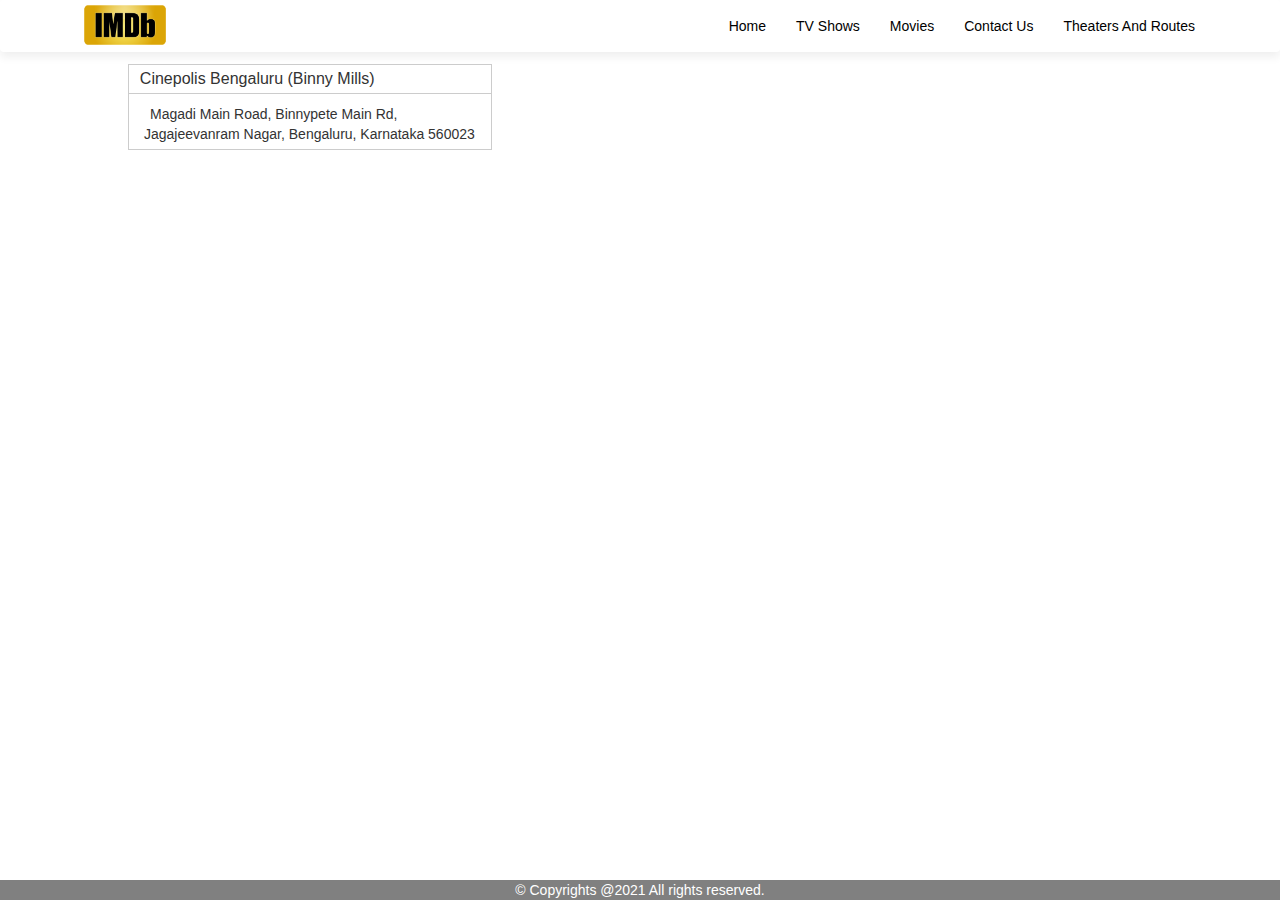
<file: cinepolis.html>
<!DOCTYPE html>
<html lang="en">

<head>
    <meta charset="UTF-8">
    <meta http-equiv="X-UA-Compatible" content="IE=edge">
    <meta name="viewport" content="width=device-width, initial-scale=1.0">
    <title>Cinepolis Bengaluru (Binny Mills)</title>
    <link rel="stylesheet" type="text/css" href="css/style.css">
    <link rel="icon" href="media/logo.png">
    <link rel="stylesheet" href="https://maxcdn.bootstrapcdn.com/bootstrap/3.4.1/css/bootstrap.min.css">
    <script src="https://ajax.googleapis.com/ajax/libs/jquery/3.5.1/jquery.min.js"></script>
    <script src="https://maxcdn.bootstrapcdn.com/bootstrap/3.4.1/js/bootstrap.min.js"></script>

    <style>
        .container111 {
            margin-top: 5%;
            margin-left: 10%;
        }
        
        .foundation {
            border: 1px solid #ccc;
            padding: 0 0 5px;
        }
        
        .foundation h3 {
            border-bottom: 1px solid #ccc;
            padding-left: 3%;
            margin-top: 0px;
            padding-top: 5px;
            padding-bottom: 5px;
            font-size: 16px;
        }
        
        .foundation_sm ul {
            margin: 0px;
            padding: 0px;
        }
        
        .foundation_sm li {
            list-style: none;
        }
        
        .foundation_sm li i {
            padding-right: 6px;
        }
        
        .map-container-3 {
            overflow: hidden;
            padding-bottom: 56.25%;
            position: relative;
            height: 0;
        }
        
        .map-container-3 iframe {
            left: 20%;
            top: 15px;
            height: 60%;
            width: 60%;
            position: absolute;
        }
    </style>

</head>

<body>
    <header class="header">
        <nav class="navbar navbar-style">
            <div class="container">
                <div class="navbar-header">
                    <button type="button" class="navbar-toggle" data-toggle="collapse" data-target="#micon">
                        <span class="icon-bar"></span>
                        <span class="icon-bar"></span>
                        <span class="icon-bar"></span>
                    </button>

                    <a href=""><img class="logo" src="media/logo.png"></a>
                </div>
                <div class="collapse navbar-collapse" id="micon">
                    <ul class="nav navbar-nav navbar-right">
                        <li><a href="index.html">Home</a></li>
                        <li><a href="">TV Shows</a></li>
                        <li><a href="movies.html">Movies</a></li>
                        <li><a href="contactus.html">Contact Us</a></li>
                        <li><a data-toggle="dropdown" class="nav-link js-scroll-trigger ">Theaters And Routes</a>
                            <ul class="dropdown-menu">
                                <li class="nav-item"> <a class="nav-link js-scroll-trigger" href="navrang.html">Navrang Theatre</a></li>
                                <li class="nav-item"> <a class="nav-link js-scroll-trigger" href="narthaki.html">Narthaki Theatre</a></li>
                                <li class="nav-item"> <a class="nav-link js-scroll-trigger" href="uravashi.html">Uravashi Cinema</a></li>
                                <li class="nav-item"> <a class="nav-link js-scroll-trigger" href="cinepolis.html">Cinepolis Bengaluru (Binny Mills)</a></li>
                                <li class="nav-item"> <a class="nav-link js-scroll-trigger" href="gtworld.html">The Cinema GT World</a></li>
                                <li class="nav-item"> <a class="nav-link js-scroll-trigger" href="rockline.html">Rockline Cinemas</a></li>
                            </ul>
                        </li>
                    </ul>
                </div>
            </div>
        </nav>
    </header>


    <div class="container111">
        <div class="row">
            <div class="col-md-4">
                <div class="col-md-12 foundation">

                    <h3>Cinepolis Bengaluru (Binny Mills)</h3>
                    <div class="col-md-12 foundation_sm">
                        <ul>
                            <li><i class="fa fa-envelope-o" aria-hidden="true"></i>Magadi Main Road, Binnypete Main Rd, Jagajeevanram Nagar, Bengaluru, Karnataka 560023</li>
                        </ul>
                    </div>
                </div>
            </div>
        </div>
    </div>

    <div id="map-container-google-3" class="z-depth-1-half map-container-3">
        <iframe src="https://www.google.com/maps/embed?pb=!1m18!1m12!1m3!1d3888.0948524106243!2d77.5596367149056!3d12.965781990859755!2m3!1f0!2f0!3f0!3m2!1i1024!2i768!4f13.1!3m3!1m2!1s0x3bb973611bcb3437%3A0xee7843214dc03110!2sCin%C3%A9polis%20Binnypet!5e0!3m2!1sen!2sin!4v1640443027002!5m2!1sen!2sin"
            frameborder="0" style="border:0" allowfullscreen></iframe>
    </div>

    <footer class="footer">
        &#169 Copyrights @2021 All rights reserved.
    </footer>
</body>

</html>
</file>
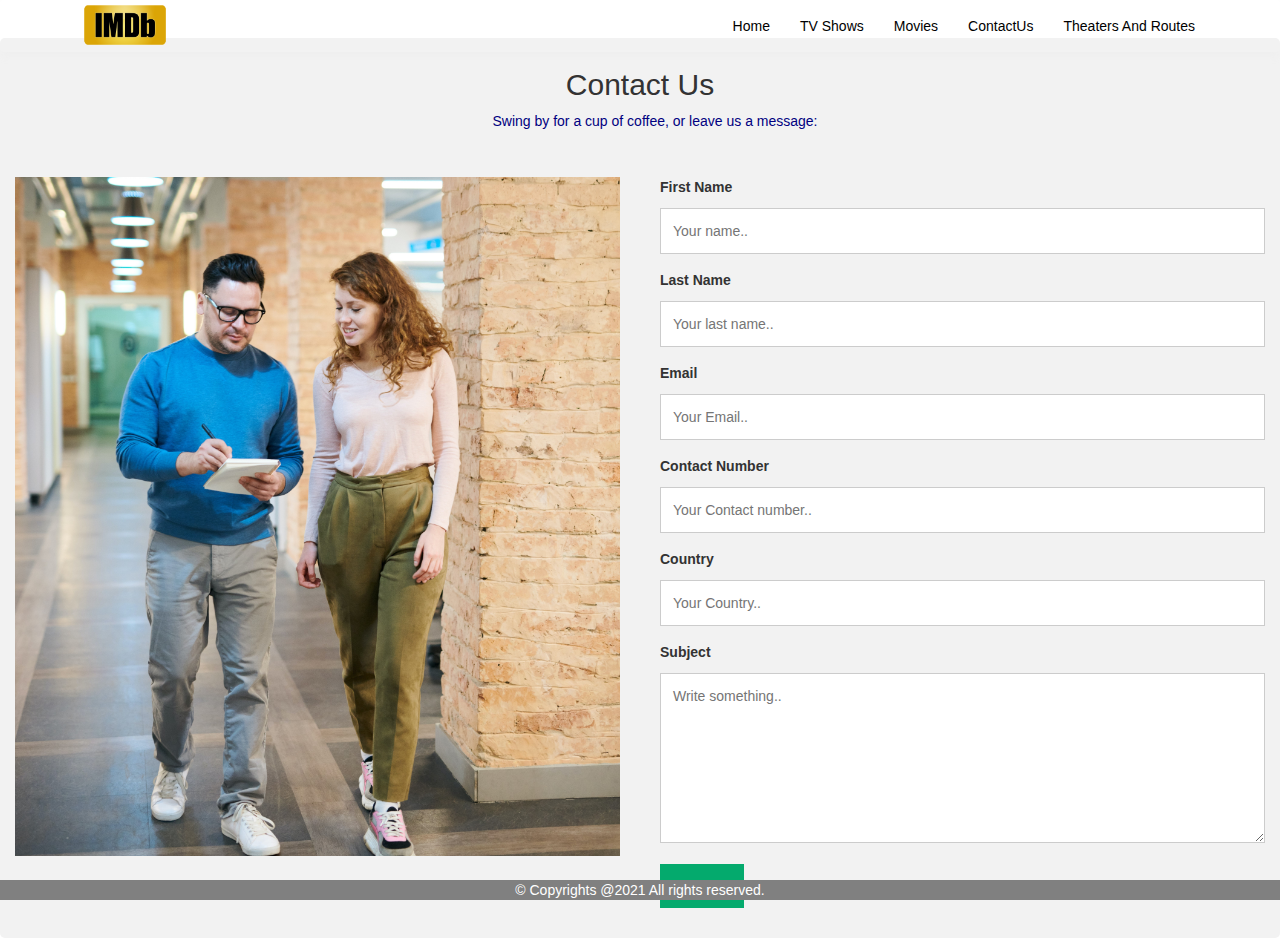
<file: contactus.html>
<!DOCTYPE html>
<html lang="en">

<head>
    <meta charset="UTF-8">
    <meta http-equiv="X-UA-Compatible" content="IE=edge">
    <meta name="viewport" content="width=device-width, initial-scale=1.0">
    <title>Contact us</title>
    <link rel="stylesheet" type="text/css" href="css/style.css">
    <link rel="icon" href="media/logo.png">
    <link rel="stylesheet" href="https://maxcdn.bootstrapcdn.com/bootstrap/3.4.1/css/bootstrap.min.css">
    <script src="https://ajax.googleapis.com/ajax/libs/jquery/3.5.1/jquery.min.js"></script>
    <script src="https://maxcdn.bootstrapcdn.com/bootstrap/3.4.1/js/bootstrap.min.js"></script>

    <style>
        * {
            box-sizing: border-box;
        }
        
        input[type=text],
        input[type=email],
        input[type=tel],
        select,
        textarea {
            width: 100%;
            padding: 12px;
            border: 1px solid #ccc;
            margin-top: 6px;
            margin-bottom: 16px;
            resize: vertical;
        }
        
        input[type=submit] {
            background-color: #04AA6D;
            color: white;
            padding: 12px 20px;
            border: none;
            cursor: pointer;
        }
        
        input[type=submit]:hover {
            background-color: #45a049;
        }
        
        .container11 {
            border-radius: 5px;
            background-color: #f2f2f2;
            padding: 10px;
            margin-top: 3%;
        }
        
        .column {
            float: left;
            width: 50%;
            margin-top: 6px;
            padding: 20px;
        }
        
        .row:after {
            content: "";
            display: table;
            clear: both;
        }
        
        @media screen and (max-width: 600px) {
            .column,
            input[type=submit] {
                width: 100%;
                margin-top: 0;
            }
        }
    </style>

</head>

<body>
    <header class="header">
        <nav class="navbar navbar-style">
            <div class="container">
                <div class="navbar-header">
                    <button type="button" class="navbar-toggle" data-toggle="collapse" data-target="#micon">
                        <span class="icon-bar"></span>
                        <span class="icon-bar"></span>
                        <span class="icon-bar"></span>
                    </button>
                    <a href=""><img class="logo" src="media/logo.png"></a>
                </div>
                <div class="collapse navbar-collapse" id="micon">
                    <ul class="nav navbar-nav navbar-right">
                        <li><a href="index.html">Home</a></li>
                        <li><a href="">TV Shows</a></li>
                        <li><a href="movies.html">Movies</a></li>
                        <li><a href="contactus.html">ContactUs</a></li>
                        <li><a data-toggle="dropdown" class="nav-link js-scroll-trigger ">Theaters And Routes</a>
                            <ul class="dropdown-menu">
                                <li class="nav-item"> <a class="nav-link js-scroll-trigger" href="navrang.html">Navrang Theatre</a></li>
                                <li class="nav-item"> <a class="nav-link js-scroll-trigger" href="narthaki.html">Narthaki Theatre</a></li>
                                <li class="nav-item"> <a class="nav-link js-scroll-trigger" href="uravashi.html">Uravashi Cinema</a></li>
                                <li class="nav-item"> <a class="nav-link js-scroll-trigger" href="cinepolis.html">Cinepolis Bengaluru (Binny Mills)</a></li>
                                <li class="nav-item"> <a class="nav-link js-scroll-trigger" href="gtworld.html">The Cinema GT World</a></li>
                                <li class="nav-item"> <a class="nav-link js-scroll-trigger" href="rockline.html">Rockline Cinemas</a></li>
                            </ul>
                        </li>
                    </ul>
                </div>
            </div>
        </nav>
    </header>

    <div class="container11">
        <div style="text-align:center">
            <h2>Contact Us</h2>
            <p>Swing by for a cup of coffee, or leave us a message:</p>
        </div>
        <div class="row">
            <div class="column">
                <img src="media/contact.jpg" style="width:100%">
            </div>
            <div class="column">
                <form action="/action_page.php">
                    <label for="fname">First Name</label>
                    <input type="text" id="fname" name="firstname" placeholder="Your name..">
                    <label for="lname">Last Name</label>
                    <input type="text" id="lname" name="lastname" placeholder="Your last name..">
                    <label for="email">Email</label>
                    <input type="email" id="email" name="email" placeholder="Your Email..">
                    <label for="phnumber">Contact Number</label>
                    <input type="tel" id="phnumber" name="phnumber" placeholder="Your Contact number..">
                    <label for="country">Country</label>
                    <input type="text" id="cname" name="country" placeholder="Your Country..">
                    <label for="subject">Subject</label>
                    <textarea id="subject" name="subject" placeholder="Write something.." style="height:170px"></textarea>
                    <input type="submit" value="Submit">
                </form>
            </div>
        </div>
    </div>


    <footer class="footer">
        &#169 Copyrights @2021 All rights reserved.
    </footer>
</body>

</html>
</file>
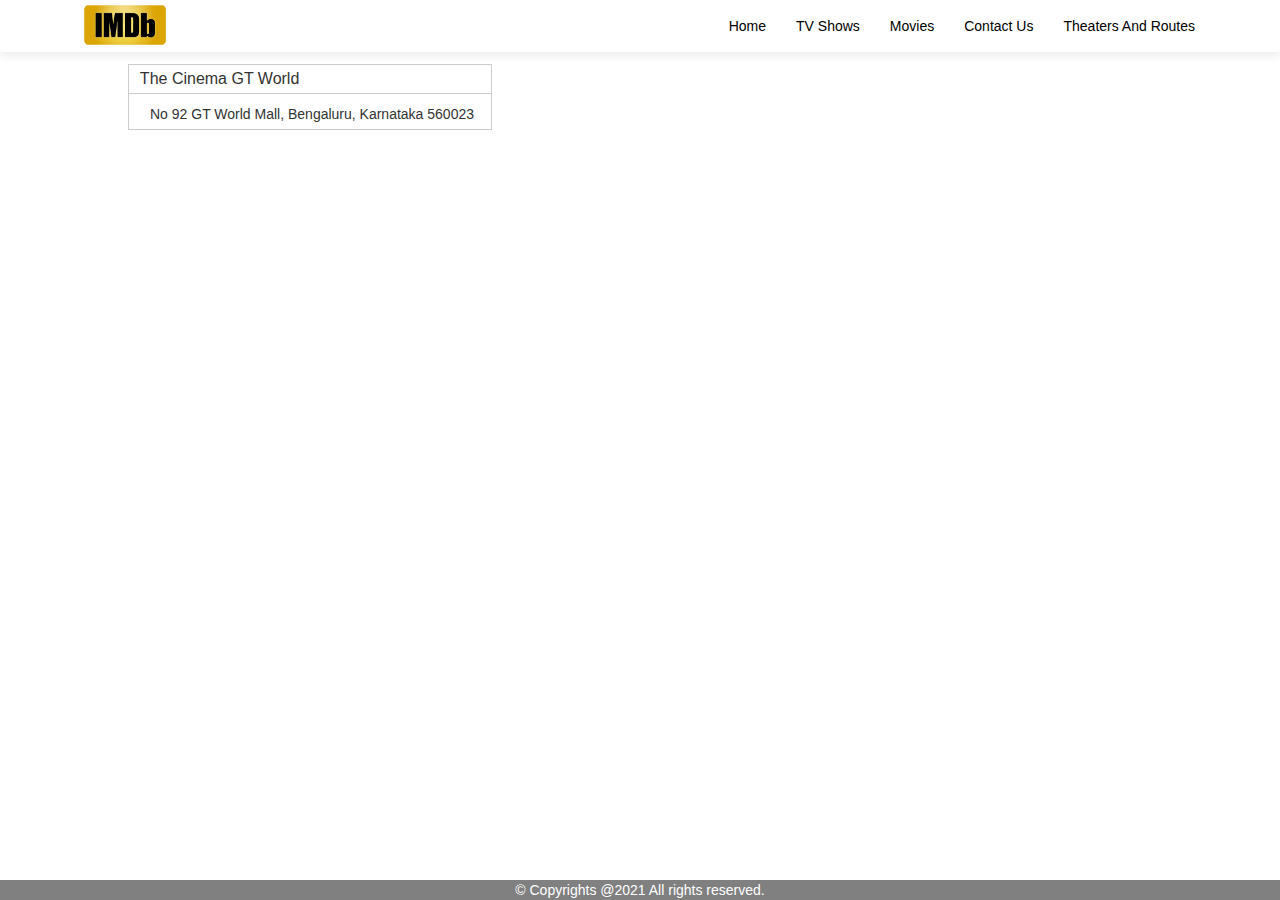
<file: gtworld.html>
<!DOCTYPE html>
<html lang="en">

<head>
    <meta charset="UTF-8">
    <meta http-equiv="X-UA-Compatible" content="IE=edge">
    <meta name="viewport" content="width=device-width, initial-scale=1.0">
    <title>The Cinema GT World</title>
    <link rel="stylesheet" type="text/css" href="css/style.css">
    <link rel="icon" href="media/logo.png">
    <link rel="stylesheet" href="https://maxcdn.bootstrapcdn.com/bootstrap/3.4.1/css/bootstrap.min.css">
    <script src="https://ajax.googleapis.com/ajax/libs/jquery/3.5.1/jquery.min.js"></script>
    <script src="https://maxcdn.bootstrapcdn.com/bootstrap/3.4.1/js/bootstrap.min.js"></script>

    <style>
        .container111 {
            margin-top: 5%;
            margin-left: 10%;
        }
        
        .foundation {
            border: 1px solid #ccc;
            padding: 0 0 5px;
        }
        
        .foundation h3 {
            border-bottom: 1px solid #ccc;
            padding-left: 3%;
            margin-top: 0px;
            padding-top: 5px;
            padding-bottom: 5px;
            font-size: 16px;
        }
        
        .foundation_sm ul {
            margin: 0px;
            padding: 0px;
        }
        
        .foundation_sm li {
            list-style: none;
        }
        
        .foundation_sm li i {
            padding-right: 6px;
        }
        
        .map-container-3 {
            overflow: hidden;
            padding-bottom: 56.25%;
            position: relative;
            height: 0;
        }
        
        .map-container-3 iframe {
            left: 20%;
            top: 15px;
            height: 60%;
            width: 60%;
            position: absolute;
        }
    </style>

</head>

<body>
    <header class="header">
        <nav class="navbar navbar-style">
            <div class="container">
                <div class="navbar-header">
                    <button type="button" class="navbar-toggle" data-toggle="collapse" data-target="#micon">
                        <span class="icon-bar"></span>
                        <span class="icon-bar"></span>
                        <span class="icon-bar"></span>
                    </button>

                    <a href=""><img class="logo" src="media/logo.png"></a>
                </div>
                <div class="collapse navbar-collapse" id="micon">
                    <ul class="nav navbar-nav navbar-right">
                        <li><a href="index.html">Home</a></li>
                        <li><a href="">TV Shows</a></li>
                        <li><a href="movies.html">Movies</a></li>
                        <li><a href="contactus.html">Contact Us</a></li>
                        <li><a data-toggle="dropdown" class="nav-link js-scroll-trigger ">Theaters And Routes</a>
                            <ul class="dropdown-menu">
                                <li class="nav-item"> <a class="nav-link js-scroll-trigger" href="navrang.html">Navrang Theatre</a></li>
                                <li class="nav-item"> <a class="nav-link js-scroll-trigger" href="narthaki.html">Narthaki Theatre</a></li>
                                <li class="nav-item"> <a class="nav-link js-scroll-trigger" href="uravashi.html">Uravashi Cinema</a></li>
                                <li class="nav-item"> <a class="nav-link js-scroll-trigger" href="cinepolis.html">Cinepolis Bengaluru (Binny Mills)</a></li>
                                <li class="nav-item"> <a class="nav-link js-scroll-trigger" href="gtworld.html">The Cinema GT World</a></li>
                                <li class="nav-item"> <a class="nav-link js-scroll-trigger" href="rockline.html">Rockline Cinemas</a></li>
                            </ul>
                        </li>
                    </ul>
                </div>
            </div>
        </nav>
    </header>


    <div class="container111">
        <div class="row">
            <div class="col-md-4">
                <div class="col-md-12 foundation">

                    <h3>The Cinema GT World</h3>
                    <div class="col-md-12 foundation_sm">
                        <ul>
                            <li><i class="fa fa-envelope-o" aria-hidden="true"></i>No 92 GT World Mall, Bengaluru, Karnataka 560023</li>
                        </ul>
                    </div>
                </div>
            </div>
        </div>
    </div>

    <div id="map-container-google-3" class="z-depth-1-half map-container-3">
        <iframe src="https://www.google.com/maps/embed?pb=!1m18!1m12!1m3!1d3887.978042075758!2d77.54974731490564!3d12.973256190854844!2m3!1f0!2f0!3f0!3m2!1i1024!2i768!4f13.1!3m3!1m2!1s0x3bae3d4028c93467%3A0x9b3c8a44254224da!2sPVR%20GT%20World%20Bengaluru!5e0!3m2!1sen!2sin!4v1640442922541!5m2!1sen!2sin"
            frameborder="0" style="border:0" allowfullscreen></iframe>
    </div>

    <footer class="footer">
        &#169 Copyrights @2021 All rights reserved.
    </footer>
</body>

</html>
</file>
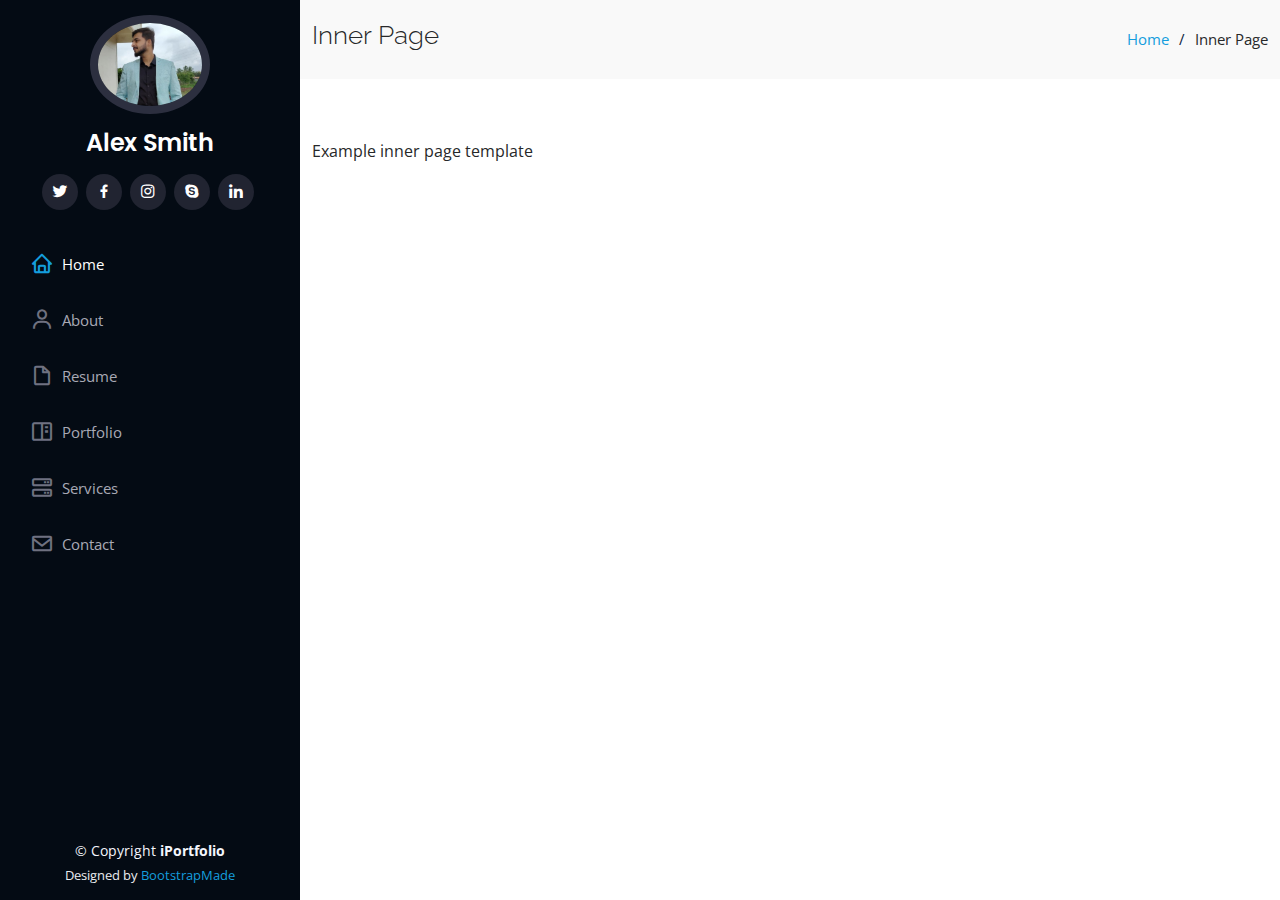
<file: inner-page.html>
<!DOCTYPE html>
<html lang="en">

<head>
  <meta charset="utf-8">
  <meta content="width=device-width, initial-scale=1.0" name="viewport">

  <title>Inner Page - iPortfolio Bootstrap Template</title>
  <meta content="" name="description">
  <meta content="" name="keywords">

  <!-- Favicons -->
  <link href="assets/img/favicon.png" rel="icon">
  <link href="assets/img/apple-touch-icon.png" rel="apple-touch-icon">

  <!-- Google Fonts -->
  <link href="https://fonts.googleapis.com/css?family=Open+Sans:300,300i,400,400i,600,600i,700,700i|Raleway:300,300i,400,400i,500,500i,600,600i,700,700i|Poppins:300,300i,400,400i,500,500i,600,600i,700,700i" rel="stylesheet">

  <!-- Vendor CSS Files -->
  <link href="assets/vendor/aos/aos.css" rel="stylesheet">
  <link href="assets/vendor/bootstrap/css/bootstrap.min.css" rel="stylesheet">
  <link href="assets/vendor/bootstrap-icons/bootstrap-icons.css" rel="stylesheet">
  <link href="assets/vendor/boxicons/css/boxicons.min.css" rel="stylesheet">
  <link href="assets/vendor/glightbox/css/glightbox.min.css" rel="stylesheet">
  <link href="assets/vendor/swiper/swiper-bundle.min.css" rel="stylesheet">

  <!-- Template Main CSS File -->
  <link href="assets/css/style.css" rel="stylesheet">

  <!-- =======================================================
  * Template Name: iPortfolio - v3.7.0
  * Template URL: https://bootstrapmade.com/iportfolio-bootstrap-portfolio-websites-template/
  * Author: BootstrapMade.com
  * License: https://bootstrapmade.com/license/
  ======================================================== -->
</head>

<body>

  <!-- ======= Mobile nav toggle button ======= -->
  <i class="bi bi-list mobile-nav-toggle d-xl-none"></i>

  <!-- ======= Header ======= -->
  <header id="header">
    <div class="d-flex flex-column">

      <div class="profile">
        <img src="assets/img/profile-img.jpg" alt="" class="img-fluid rounded-circle">
        <h1 class="text-light"><a href="index.html">Alex Smith</a></h1>
        <div class="social-links mt-3 text-center">
          <a href="#" class="twitter"><i class="bx bxl-twitter"></i></a>
          <a href="#" class="facebook"><i class="bx bxl-facebook"></i></a>
          <a href="#" class="instagram"><i class="bx bxl-instagram"></i></a>
          <a href="#" class="google-plus"><i class="bx bxl-skype"></i></a>
          <a href="#" class="linkedin"><i class="bx bxl-linkedin"></i></a>
        </div>
      </div>

      <nav id="navbar" class="nav-menu navbar">
        <ul>
          <li><a href="#hero" class="nav-link scrollto active"><i class="bx bx-home"></i> <span>Home</span></a></li>
          <li><a href="#about" class="nav-link scrollto"><i class="bx bx-user"></i> <span>About</span></a></li>
          <li><a href="#resume" class="nav-link scrollto"><i class="bx bx-file-blank"></i> <span>Resume</span></a></li>
          <li><a href="#portfolio" class="nav-link scrollto"><i class="bx bx-book-content"></i> <span>Portfolio</span></a></li>
          <li><a href="#services" class="nav-link scrollto"><i class="bx bx-server"></i> <span>Services</span></a></li>
          <li><a href="#contact" class="nav-link scrollto"><i class="bx bx-envelope"></i> <span>Contact</span></a></li>
        </ul>
      </nav><!-- .nav-menu -->
    </div>
  </header><!-- End Header -->

  <main id="main">

    <!-- ======= Breadcrumbs ======= -->
    <section class="breadcrumbs">
      <div class="container">

        <div class="d-flex justify-content-between align-items-center">
          <h2>Inner Page</h2>
          <ol>
            <li><a href="index.html">Home</a></li>
            <li>Inner Page</li>
          </ol>
        </div>

      </div>
    </section><!-- End Breadcrumbs -->

    <section class="inner-page">
      <div class="container">
        <p>
          Example inner page template
        </p>
      </div>
    </section>

  </main><!-- End #main -->

  <!-- ======= Footer ======= -->
  <footer id="footer">
    <div class="container">
      <div class="copyright">
        &copy; Copyright <strong><span>iPortfolio</span></strong>
      </div>
      <div class="credits">
        <!-- All the links in the footer should remain intact. -->
        <!-- You can delete the links only if you purchased the pro version. -->
        <!-- Licensing information: https://bootstrapmade.com/license/ -->
        <!-- Purchase the pro version with working PHP/AJAX contact form: https://bootstrapmade.com/iportfolio-bootstrap-portfolio-websites-template/ -->
        Designed by <a href="https://bootstrapmade.com/">BootstrapMade</a>
      </div>
    </div>
  </footer><!-- End  Footer -->

  <a href="#" class="back-to-top d-flex align-items-center justify-content-center"><i class="bi bi-arrow-up-short"></i></a>

  <!-- Vendor JS Files -->
  <script src="assets/vendor/purecounter/purecounter.js"></script>
  <script src="assets/vendor/aos/aos.js"></script>
  <script src="assets/vendor/bootstrap/js/bootstrap.bundle.min.js"></script>
  <script src="assets/vendor/glightbox/js/glightbox.min.js"></script>
  <script src="assets/vendor/isotope-layout/isotope.pkgd.min.js"></script>
  <script src="assets/vendor/swiper/swiper-bundle.min.js"></script>
  <script src="assets/vendor/typed.js/typed.min.js"></script>
  <script src="assets/vendor/waypoints/noframework.waypoints.js"></script>
  <script src="assets/vendor/php-email-form/validate.js"></script>

  <!-- Template Main JS File -->
  <script src="assets/js/main.js"></script>

</body>

</html>
</file>
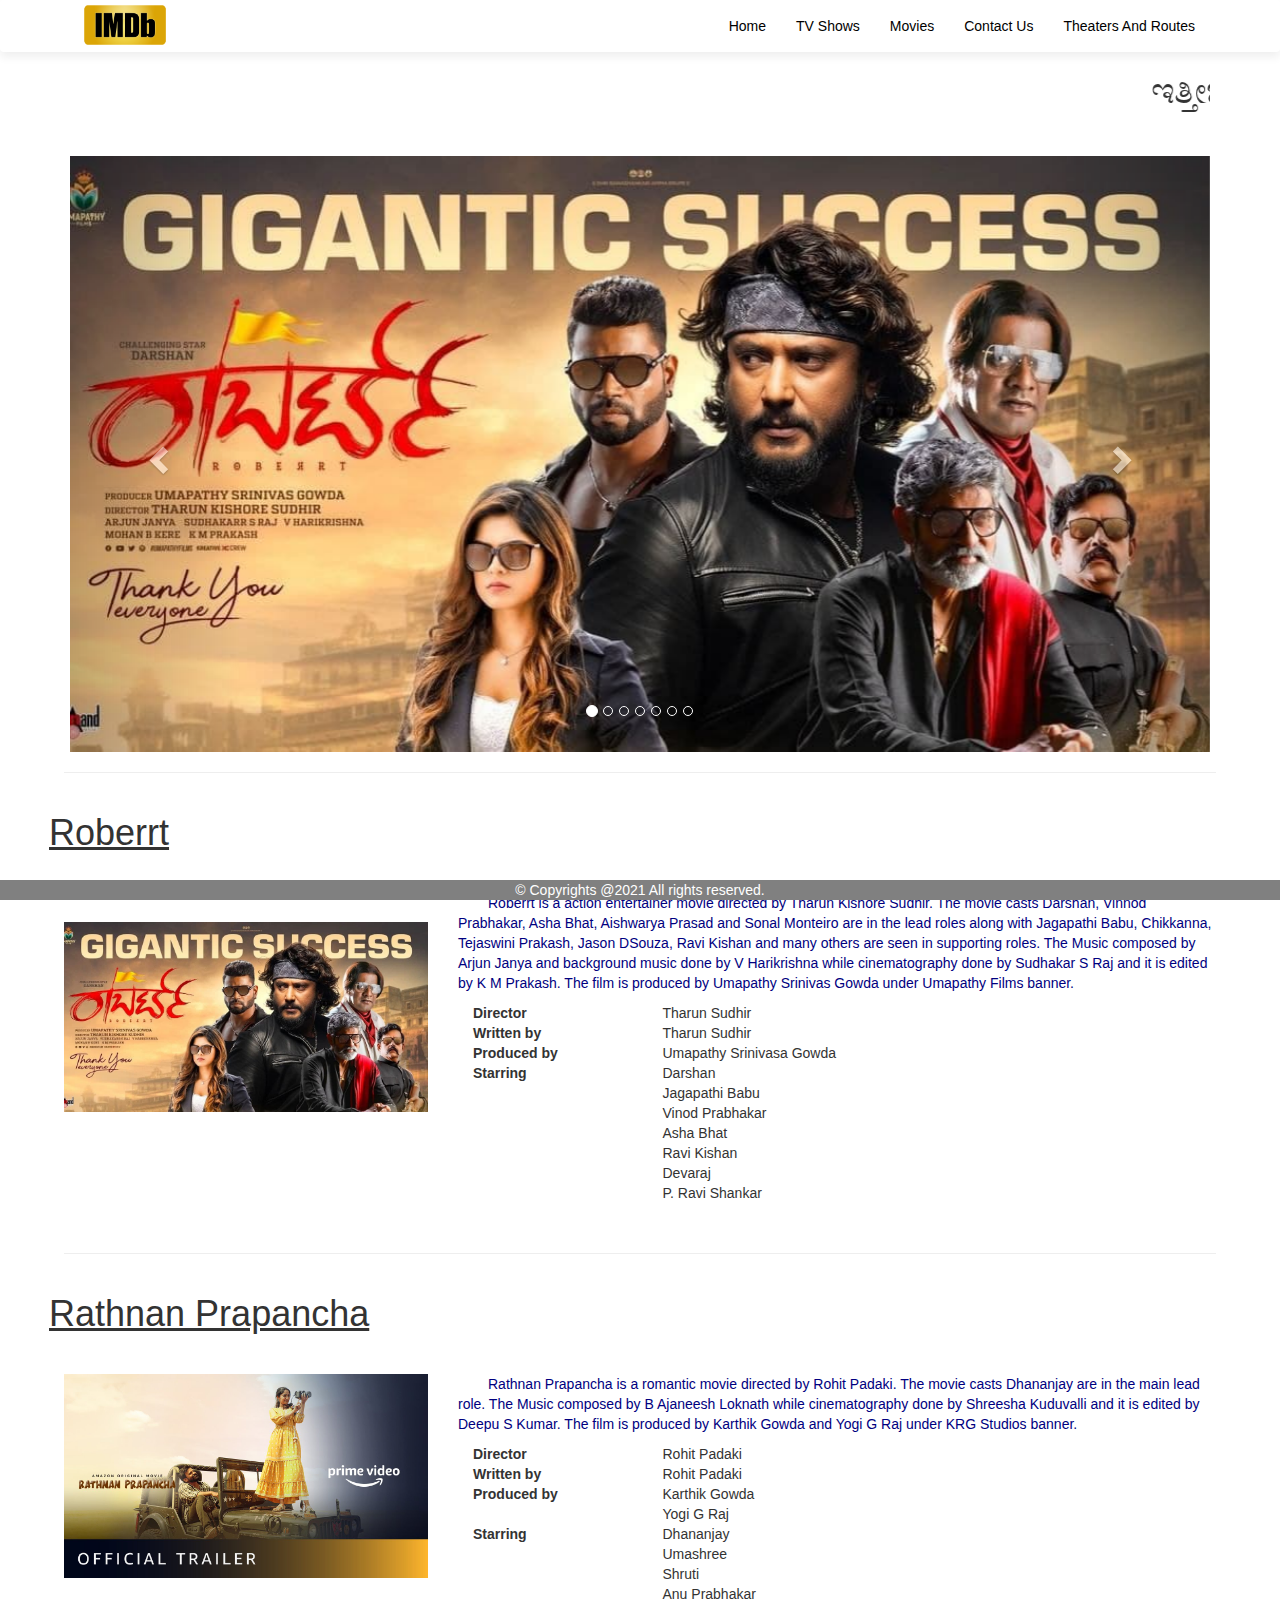
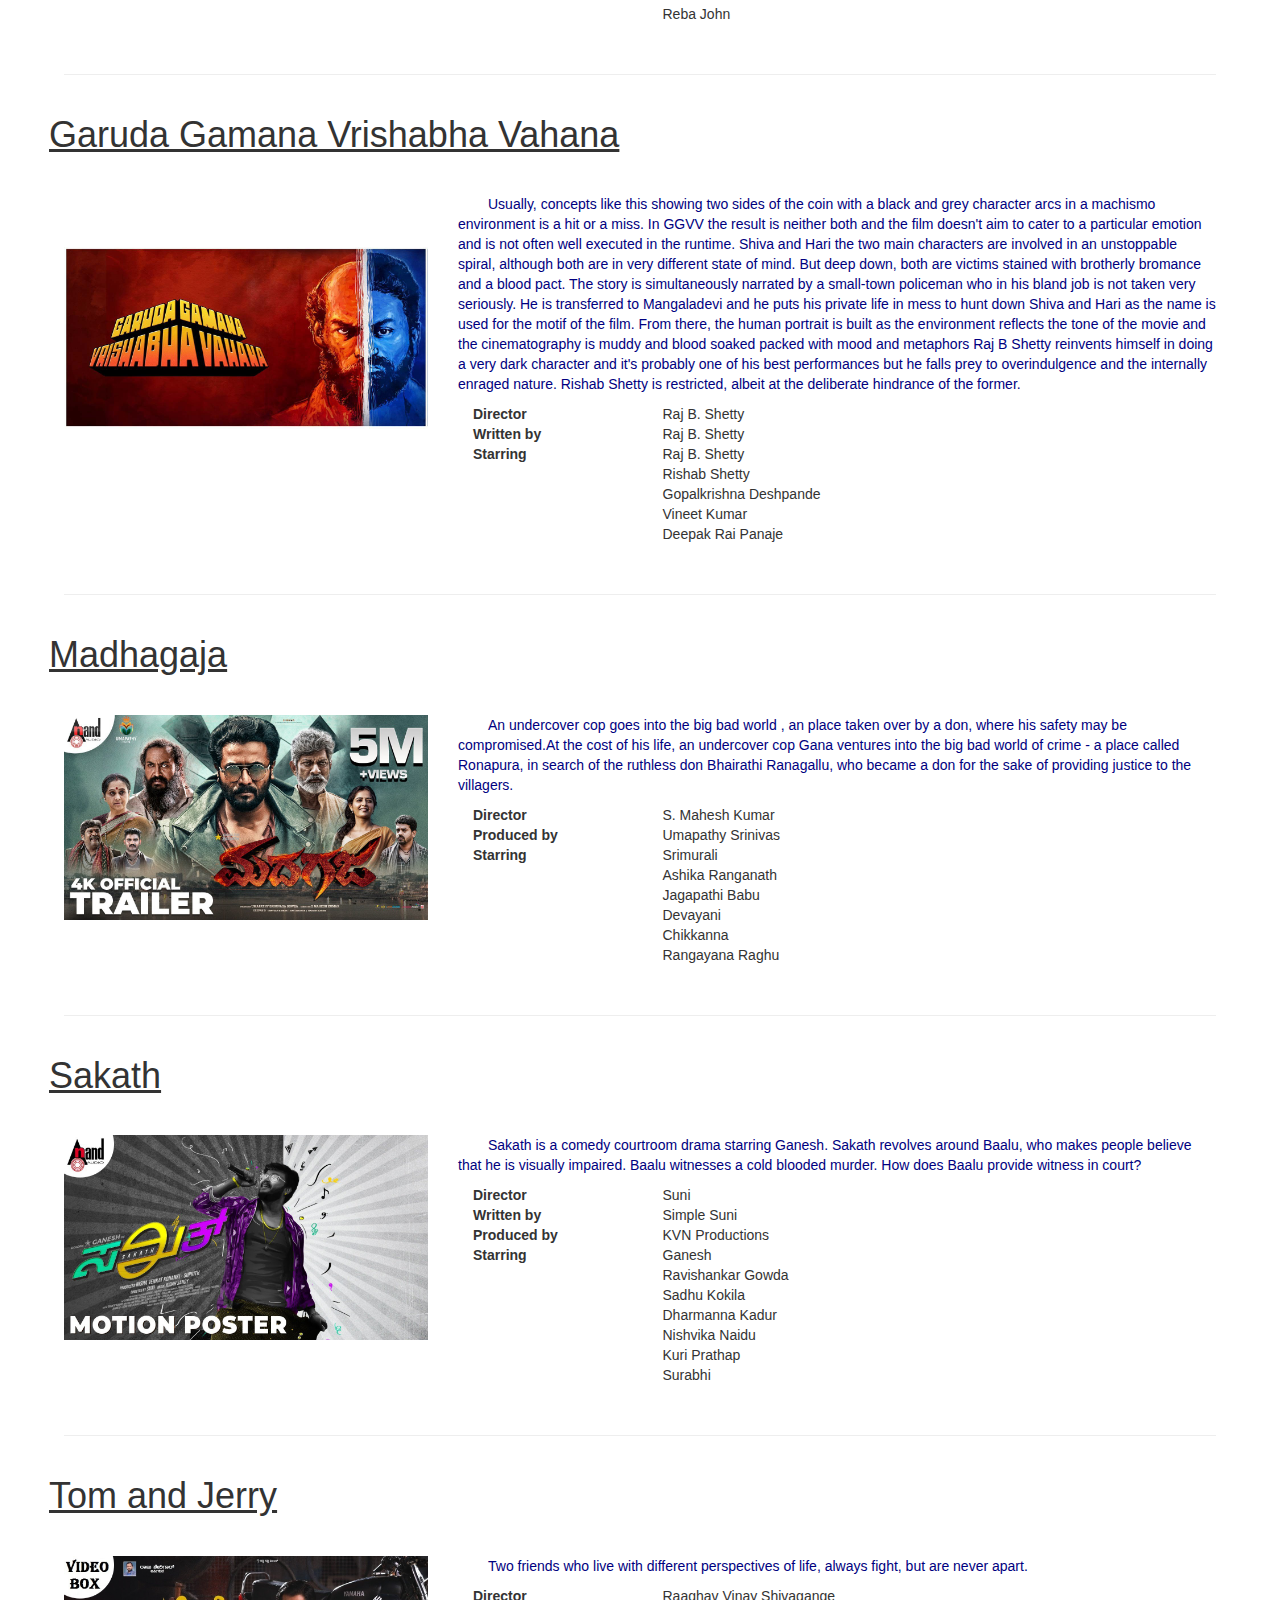
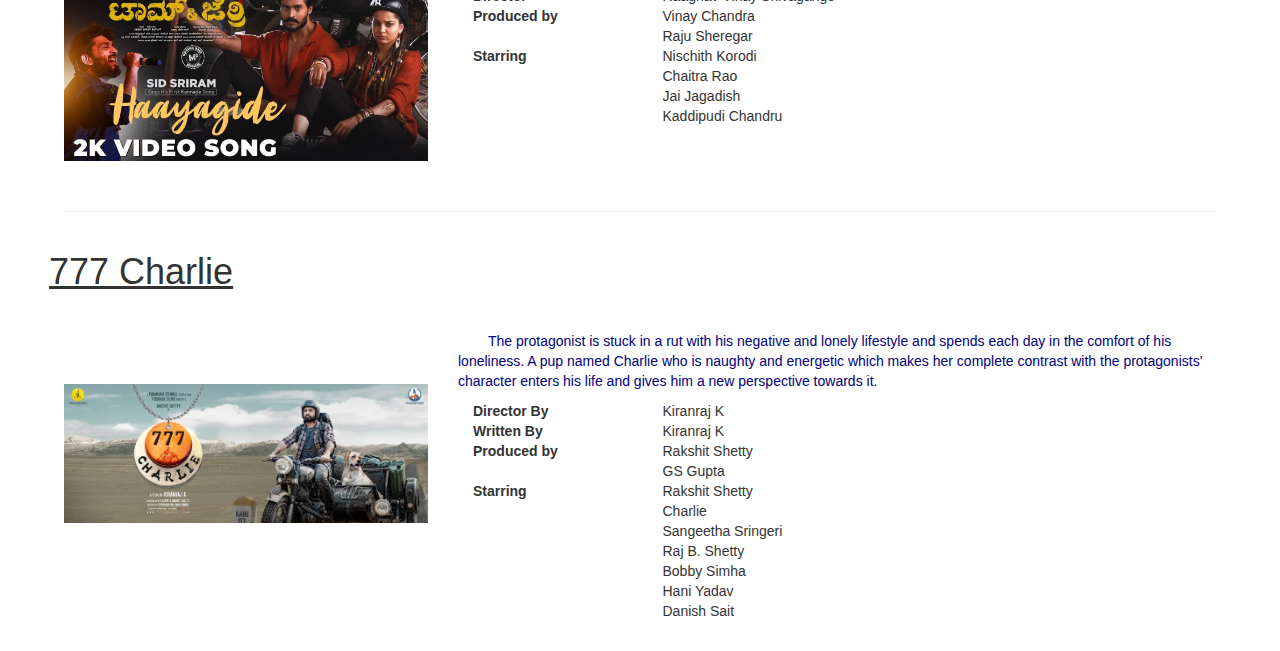
<file: movies.html>
<!DOCTYPE html>
<html lang="en">

<head>
    <meta charset="UTF-8">
    <meta http-equiv="X-UA-Compatible" content="IE=edge">
    <meta name="viewport" content="width=device-width, initial-scale=1.0">
    <title>Movies</title>
    <link rel="stylesheet" type="text/css" href="css/style.css">
    <link rel="icon" href="media/logo.png">
    <link rel="stylesheet" href="https://maxcdn.bootstrapcdn.com/bootstrap/3.4.1/css/bootstrap.min.css">
    <script src="https://ajax.googleapis.com/ajax/libs/jquery/3.5.1/jquery.min.js"></script>
    <script src="https://maxcdn.bootstrapcdn.com/bootstrap/3.4.1/js/bootstrap.min.js"></script>


</head>

<body>
    <header class="header">
        <nav class="navbar navbar-style">
            <div class="container">
                <div class="navbar-header">
                    <button type="button" class="navbar-toggle" data-toggle="collapse" data-target="#micon">
                        <span class="icon-bar"></span>
                        <span class="icon-bar"></span>
                        <span class="icon-bar"></span>
                    </button>

                    <a href=""><img class="logo" src="media/logo.png"></a>
                </div>
                <div class="collapse navbar-collapse" id="micon">
                    <ul class="nav navbar-nav navbar-right">
                        <li><a href="index.html">Home</a></li>
                        <li><a href="">TV Shows</a></li>
                        <li><a href="movies.html">Movies</a></li>
                        <li><a href="contactus.html">Contact Us</a></li>
                        <li><a data-toggle="dropdown" class="nav-link js-scroll-trigger ">Theaters And Routes</a>
                            <ul class="dropdown-menu">
                                <li class="nav-item"> <a class="nav-link js-scroll-trigger" href="navrang.html">Navrang Theatre</a></li>
                                <li class="nav-item"> <a class="nav-link js-scroll-trigger" href="narthaki.html">Narthaki Theatre</a></li>
                                <li class="nav-item"> <a class="nav-link js-scroll-trigger" href="uravashi.html">Uravashi Cinema</a></li>
                                <li class="nav-item"> <a class="nav-link js-scroll-trigger" href="cinepolis.html">Cinepolis Bengaluru (Binny Mills)</a></li>
                                <li class="nav-item"> <a class="nav-link js-scroll-trigger" href="gtworld.html">The Cinema GT World</a></li>
                                <li class="nav-item"> <a class="nav-link js-scroll-trigger" href="rockline.html">Rockline Cinemas</a></li>
                            </ul>
                        </li>
                    </ul>
                </div>
            </div>
        </nav>
    </header>

    <div class="container">
        <marquee width="100%" direction="left" height="100px">
            <h1>ಇತ್ತೀಚಿನ ಕನ್ನಡ ಚಲನಚಿತ್ರಗಳು / Recent Kannada Movies</h1>
        </marquee>
        <div id="myCarousel" class="carousel slide" data-ride="carousel">
            <!-- Indicators -->
            <ol class="carousel-indicators">
                <li data-target="#myCarousel" data-slide-to="0" class="active"></li>
                <li data-target="#myCarousel" data-slide-to="1"></li>
                <li data-target="#myCarousel" data-slide-to="2"></li>
                <li data-target="#myCarousel" data-slide-to="3"></li>
                <li data-target="#myCarousel" data-slide-to="4"></li>
                <li data-target="#myCarousel" data-slide-to="5"></li>
                <li data-target="#myCarousel" data-slide-to="6"></li>
            </ol>

            <!-- Wrapper for slides -->
            <div class="carousel-inner">
                <div class="item active">
                    <img src="media/roberrt.jpg" alt="Roberrt" style="width:100%;">
                </div>
                <div class="item">
                    <img src="media/ratnanprapancha.jpg" alt="Rathnan Prapancha" style="width:100%; ">
                </div>
                <div class="item">
                    <img src="media/ggvv.jpg" alt="Garuda Gamana Vrishabha Vahana" style="width:100%;">
                </div>
                <div class="item">
                    <img src="media/madagaja.jpg" alt="Madagaja" style="width:100%;">
                </div>
                <div class="item">
                    <img src="media/sakath.jpg" alt="Sakath" style="width:100%;">
                </div>
                <div class="item">
                    <img src="media/tomandjerry.jpg" alt="Tom and Jerry" style="width:100%;">
                </div>
                <div class="item">
                    <img src="media/charlie.jpg" alt="777 Charlie" style="width:100%;">
                </div>
            </div>

            <a class="left carousel-control" href="#myCarousel" data-slide="prev">
                <span class="glyphicon glyphicon-chevron-left"></span>
                <span class="sr-only">Previous</span>
            </a>
            <a class="right carousel-control" href="#myCarousel" data-slide="next">
                <span class="glyphicon glyphicon-chevron-right"></span>
                <span class="sr-only">Next</span>
            </a>
        </div>
    </div>

    <div class="container_1">
        <hr>
        <div class="row">

            <h1><u>Roberrt</u></h1>
            <div class="col-sm-4 banner-image" style="margin-top:5%;">
                <img src="media/roberrt.jpg" class="img-responsive">
            </div>
            <div class="col-sm-8 banner-image">
                <p>
                    Roberrt is a action entertainer movie directed by Tharun Kishore Sudhir. The movie casts Darshan, Vinnod Prabhakar, Asha Bhat, Aishwarya Prasad and Sonal Monteiro are in the lead roles along with Jagapathi Babu, Chikkanna, Tejaswini Prakash, Jason DSouza,
                    Ravi Kishan and many others are seen in supporting roles. The Music composed by Arjun Janya and background music done by V Harikrishna while cinematography done by Sudhakar S Raj and it is edited by K M Prakash. The film is produced
                    by Umapathy Srinivas Gowda under Umapathy Films banner.
                </p>
                <dt class="col-sm-3">Director</dt>
                <dd class="col-sm-9">Tharun Sudhir</dd>
                <dt class="col-sm-3">Written by</dt>
                <dd class="col-sm-9">Tharun Sudhir</dd>
                <dt class="col-sm-3">Produced by</dt>
                <dd class="col-sm-9">Umapathy Srinivasa Gowda</dd>
                <dt class="col-sm-3">Starring</dt>
                <dd class="col-sm-9"> Darshan <br> Jagapathi Babu <br> Vinod Prabhakar <br> Asha Bhat <br> Ravi Kishan <br> Devaraj <br> P. Ravi Shankar</dd>
            </div>
        </div>

        <hr>
        <div class="row">
            <h1><u>Rathnan Prapancha</u></h1>
            <div class="col-sm-4 banner-image">
                <img src="media/ratnanprapancha.jpg" class="img-responsive">
            </div>
            <div class="col-sm-8 banner-image">
                <p>
                    Rathnan Prapancha is a romantic movie directed by Rohit Padaki. The movie casts Dhananjay are in the main lead role. The Music composed by B Ajaneesh Loknath while cinematography done by Shreesha Kuduvalli and it is edited by Deepu S Kumar. The film is
                    produced by Karthik Gowda and Yogi G Raj under KRG Studios banner.
                </p>
                <dt class="col-sm-3">Director</dt>
                <dd class="col-sm-9">Rohit Padaki</dd>
                <dt class="col-sm-3">Written by</dt>
                <dd class="col-sm-9">Rohit Padaki</dd>
                <dt class="col-sm-3">Produced by</dt>
                <dd class="col-sm-9">Karthik Gowda <br> Yogi G Raj</dd>
                <dt class="col-sm-3">Starring</dt>
                <dd class="col-sm-9">
                    Dhananjay <br> Umashree <br> Shruti <br> Anu Prabhakar <br> Reba John</dd>
            </div>
        </div>

        <hr>

        <div class="row">
            <h1><u>Garuda Gamana Vrishabha Vahana</u></h1>
            <div class="col-sm-4 banner-image" style="margin-top: 7%;">
                <img src="media/ggvv.jpg" class="img-responsive">
            </div>
            <div class="col-sm-8 banner-image">
                <p>
                    Usually, concepts like this showing two sides of the coin with a black and grey character arcs in a machismo environment is a hit or a miss. In GGVV the result is neither both and the film doesn't aim to cater to a particular emotion and is not often
                    well executed in the runtime. Shiva and Hari the two main characters are involved in an unstoppable spiral, although both are in very different state of mind. But deep down, both are victims stained with brotherly bromance and a blood
                    pact. The story is simultaneously narrated by a small-town policeman who in his bland job is not taken very seriously. He is transferred to Mangaladevi and he puts his private life in mess to hunt down Shiva and Hari as the name is
                    used for the motif of the film. From there, the human portrait is built as the environment reflects the tone of the movie and the cinematography is muddy and blood soaked packed with mood and metaphors Raj B Shetty reinvents himself
                    in doing a very dark character and it's probably one of his best performances but he falls prey to overindulgence and the internally enraged nature. Rishab Shetty is restricted, albeit at the deliberate hindrance of the former.
                </p>
                <dt class="col-sm-3">Director</dt>
                <dd class="col-sm-9">Raj B. Shetty</dd>
                <dt class="col-sm-3">Written by</dt>
                <dd class="col-sm-9">Raj B. Shetty</dd>
                <dt class="col-sm-3">Starring</dt>
                <dd class="col-sm-9">
                    Raj B. Shetty <br> Rishab Shetty <br> Gopalkrishna Deshpande <br> Vineet Kumar <br> Deepak Rai Panaje</dd>
            </div>

        </div>

        <hr>

        <div class="row">
            <h1><u>Madhagaja</u></h1>
            <div class="col-sm-4 banner-image">
                <img src="media/madagaja.jpg" class="img-responsive">
            </div>
            <div class="col-sm-8 banner-image">
                <p>
                    An undercover cop goes into the big bad world , an place taken over by a don, where his safety may be compromised.At the cost of his life, an undercover cop Gana ventures into the big bad world of crime - a place called Ronapura, in search of the ruthless
                    don Bhairathi Ranagallu, who became a don for the sake of providing justice to the villagers.
                </p>
                <dt class="col-sm-3">Director</dt>
                <dd class="col-sm-9">S. Mahesh Kumar</dd>
                <dt class="col-sm-3">Produced by</dt>
                <dd class="col-sm-9">Umapathy Srinivas</dd>
                <dt class="col-sm-3">Starring</dt>
                <dd class="col-sm-9">Srimurali<br>Ashika Ranganath<br> Jagapathi Babu <br> Devayani <br> Chikkanna <br> Rangayana Raghu</dd>
            </div>
        </div>
        <hr>
        <div class="row">
            <h1><u>Sakath</u></h1>
            <div class="col-sm-4 banner-image">
                <img src="media/sakath.jpg" class="img-responsive">
            </div>
            <div class="col-sm-8 banner-image">
                <p>
                    Sakath is a comedy courtroom drama starring Ganesh. Sakath revolves around Baalu, who makes people believe that he is visually impaired. Baalu witnesses a cold blooded murder. How does Baalu provide witness in court?
                </p>
                <dt class="col-sm-3">Director</dt>
                <dd class="col-sm-9">Suni</dd>
                <dt class="col-sm-3">Written by</dt>
                <dd class="col-sm-9">Simple Suni</dd>
                <dt class="col-sm-3">Produced by</dt>
                <dd class="col-sm-9">KVN Productions</dd>
                <dt class="col-sm-3">Starring</dt>
                <dd class="col-sm-9">Ganesh<br>Ravishankar Gowda<br> Sadhu Kokila <br>Dharmanna Kadur<br> Nishvika Naidu<br>Kuri Prathap <br> Surabhi</dd>
            </div>
        </div>

        <hr>

        <div class="row">
            <h1><u>Tom and Jerry</u></h1>
            <div class="col-sm-4 banner-image">
                <img src="media/tomandjerry.jpg" class="img-responsive">
            </div>
            <div class="col-sm-8 banner-image">
                <p>Two friends who live with different perspectives of life, always fight, but are never apart.</p>
                <dt class="col-sm-3">Director</dt>
                <dd class="col-sm-9">Raaghav Vinay Shivagange</dd>
                <dt class="col-sm-3">Produced by</dt>
                <dd class="col-sm-9">Vinay Chandra <br> Raju Sheregar</dd>
                <dt class="col-sm-3">Starring</dt>
                <dd class="col-sm-9">Nischith Korodi<br>Chaitra Rao<br> Jai Jagadish <br>Kaddipudi Chandru</dd>
            </div>
        </div>

        <hr>

        <div class="row">
            <h1><u>777 Charlie</u></h1>
            <div class="col-sm-4 banner-image" style="margin-top: 7%;">
                <img src="media/charlie.jpg" class="img-responsive">
            </div>
            <div class="col-sm-8 banner-image">
                <p>The protagonist is stuck in a rut with his negative and lonely lifestyle and spends each day in the comfort of his loneliness. A pup named Charlie who is naughty and energetic which makes her complete contrast with the protagonists' character
                    enters his life and gives him a new perspective towards it.</p>
                <dt class="col-sm-3">Director By</dt>
                <dd class="col-sm-9">Kiranraj K</dd>
                <dt class="col-sm-3">Written By</dt>
                <dd class="col-sm-9">Kiranraj K</dd>
                <dt class="col-sm-3">Produced by</dt>
                <dd class="col-sm-9">Rakshit Shetty <br>GS Gupta</dd>
                <dt class="col-sm-3">Starring</dt>
                <dd class="col-sm-9">Rakshit Shetty<br>Charlie<br> Sangeetha Sringeri <br>Raj B. Shetty <br> Bobby Simha <br> Hani Yadav <br> Danish Sait</dd>
            </div>
        </div>
    </div>
    <footer class="footer">
        &#169 Copyrights @2021 All rights reserved.
    </footer>
</body>

</html>
</file>
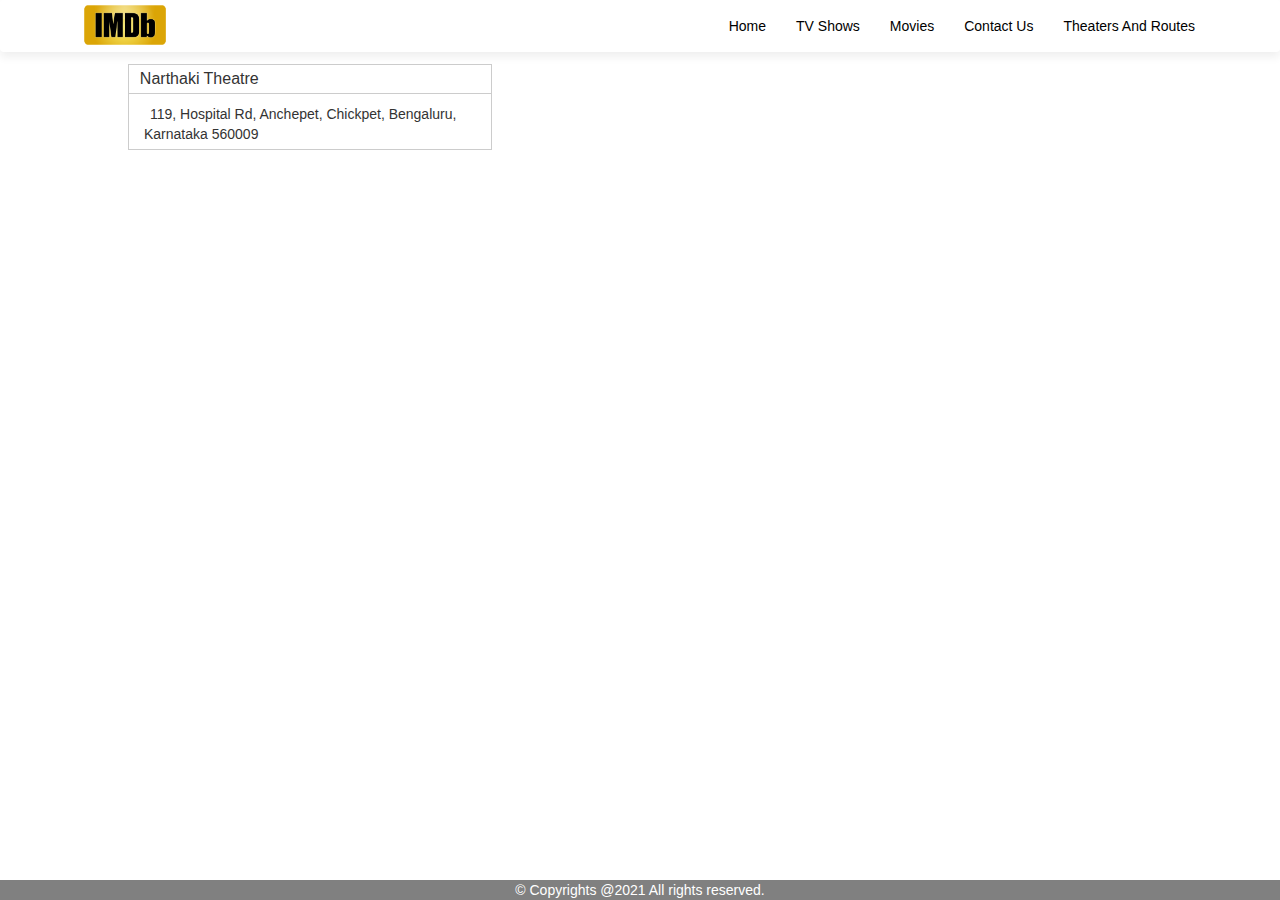
<file: narthaki.html>
<!DOCTYPE html>
<html lang="en">

<head>
    <meta charset="UTF-8">
    <meta http-equiv="X-UA-Compatible" content="IE=edge">
    <meta name="viewport" content="width=device-width, initial-scale=1.0">
    <title>Narthaki Theatre</title>
    <link rel="stylesheet" type="text/css" href="css/style.css">
    <link rel="icon" href="media/logo.png">
    <link rel="stylesheet" href="https://maxcdn.bootstrapcdn.com/bootstrap/3.4.1/css/bootstrap.min.css">
    <script src="https://ajax.googleapis.com/ajax/libs/jquery/3.5.1/jquery.min.js"></script>
    <script src="https://maxcdn.bootstrapcdn.com/bootstrap/3.4.1/js/bootstrap.min.js"></script>

    <style>
        .container111 {
            margin-top: 5%;
            margin-left: 10%;
        }
        
        .foundation {
            border: 1px solid #ccc;
            padding: 0 0 5px;
        }
        
        .foundation h3 {
            border-bottom: 1px solid #ccc;
            padding-left: 3%;
            margin-top: 0px;
            padding-top: 5px;
            padding-bottom: 5px;
            font-size: 16px;
        }
        
        .foundation_sm ul {
            margin: 0px;
            padding: 0px;
        }
        
        .foundation_sm li {
            list-style: none;
        }
        
        .foundation_sm li i {
            padding-right: 6px;
        }
        
        .map-container-3 {
            overflow: hidden;
            padding-bottom: 56.25%;
            position: relative;
            height: 0;
        }
        
        .map-container-3 iframe {
            left: 20%;
            top: 15px;
            height: 60%;
            width: 60%;
            position: absolute;
        }
    </style>

</head>

<body>
    <header class="header">
        <nav class="navbar navbar-style">
            <div class="container">
                <div class="navbar-header">
                    <button type="button" class="navbar-toggle" data-toggle="collapse" data-target="#micon">
                        <span class="icon-bar"></span>
                        <span class="icon-bar"></span>
                        <span class="icon-bar"></span>
                    </button>

                    <a href=""><img class="logo" src="media/logo.png"></a>
                </div>
                <div class="collapse navbar-collapse" id="micon">
                    <ul class="nav navbar-nav navbar-right">
                        <li><a href="index.html">Home</a></li>
                        <li><a href="">TV Shows</a></li>
                        <li><a href="movies.html">Movies</a></li>
                        <li><a href="contactus.html">Contact Us</a></li>
                        <li><a data-toggle="dropdown" class="nav-link js-scroll-trigger ">Theaters And Routes</a>
                            <ul class="dropdown-menu">
                                <li class="nav-item"> <a class="nav-link js-scroll-trigger" href="navrang.html">Navrang Theatre</a></li>
                                <li class="nav-item"> <a class="nav-link js-scroll-trigger" href="narthaki.html">Narthaki Theatre</a></li>
                                <li class="nav-item"> <a class="nav-link js-scroll-trigger" href="uravashi.html">Uravashi Cinema</a></li>
                                <li class="nav-item"> <a class="nav-link js-scroll-trigger" href="cinepolis.html">Cinepolis Bengaluru (Binny Mills)</a></li>
                                <li class="nav-item"> <a class="nav-link js-scroll-trigger" href="gtworld.html">The Cinema GT World</a></li>
                                <li class="nav-item"> <a class="nav-link js-scroll-trigger" href="rockline.html">Rockline Cinemas</a></li>
                            </ul>
                        </li>
                    </ul>
                </div>
            </div>
        </nav>
    </header>


    <div class="container111">
        <div class="row">
            <div class="col-md-4">
                <div class="col-md-12 foundation">

                    <h3>Narthaki Theatre</h3>
                    <div class="col-md-12 foundation_sm">
                        <ul>
                            <li><i class="fa fa-envelope-o" aria-hidden="true"></i>119, Hospital Rd, Anchepet, Chickpet, Bengaluru, Karnataka 560009</li>
                        </ul>
                    </div>
                </div>
            </div>
        </div>
    </div>

    <div id="map-container-google-3" class="z-depth-1-half map-container-3">
        <iframe src="https://www.google.com/maps/embed?pb=!1m14!1m8!1m3!1d15551.82572577812!2d77.5763621!3d12.9746385!3m2!1i1024!2i768!4f13.1!3m3!1m2!1s0x0%3A0xa21049aca1475522!2sNarthaki%20Theatre!5e0!3m2!1sen!2sin!4v1640429978106!5m2!1sen!2sin" frameborder="0"
            style="border:0" allowfullscreen></iframe>
    </div>

    <footer class="footer">
        &#169 Copyrights @2021 All rights reserved.
    </footer>
</body>

</html>
</file>
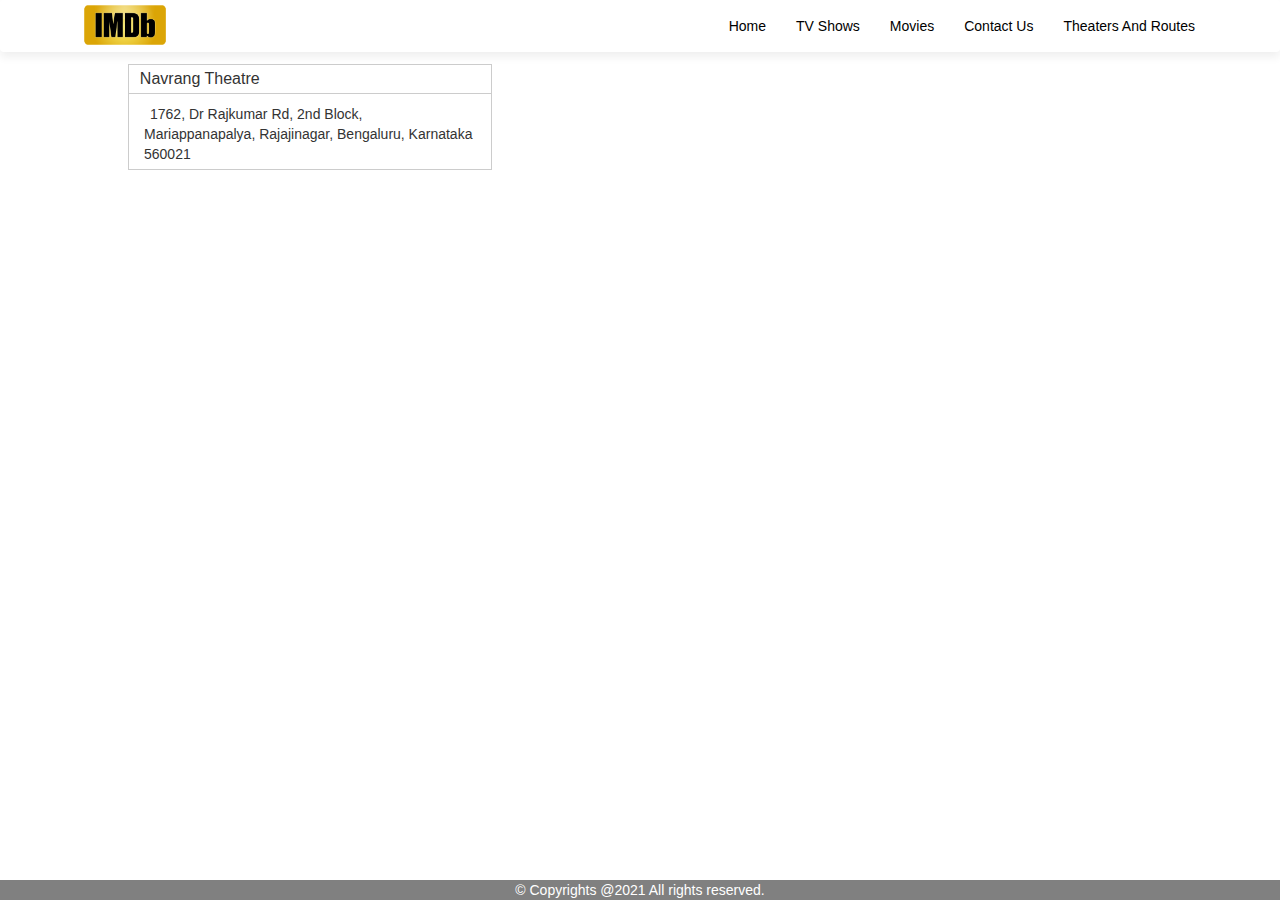
<file: navrang.html>
<!DOCTYPE html>
<html lang="en">

<head>
    <meta charset="UTF-8">
    <meta http-equiv="X-UA-Compatible" content="IE=edge">
    <meta name="viewport" content="width=device-width, initial-scale=1.0">
    <title>Navrang Theatre</title>
    <link rel="stylesheet" type="text/css" href="css/style.css">
    <link rel="icon" href="media/logo.png">
    <link rel="stylesheet" href="https://maxcdn.bootstrapcdn.com/bootstrap/3.4.1/css/bootstrap.min.css">
    <script src="https://ajax.googleapis.com/ajax/libs/jquery/3.5.1/jquery.min.js"></script>
    <script src="https://maxcdn.bootstrapcdn.com/bootstrap/3.4.1/js/bootstrap.min.js"></script>

    <style>
        .container111 {
            margin-top: 5%;
            margin-left: 10%;
        }
        
        .foundation {
            border: 1px solid #ccc;
            padding: 0 0 5px;
        }
        
        .foundation h3 {
            border-bottom: 1px solid #ccc;
            padding-left: 3%;
            margin-top: 0px;
            padding-top: 5px;
            padding-bottom: 5px;
            font-size: 16px;
        }
        
        .foundation_sm ul {
            margin: 0px;
            padding: 0px;
        }
        
        .foundation_sm li {
            list-style: none;
        }
        
        .foundation_sm li i {
            padding-right: 6px;
        }
        
        .map-container-3 {
            overflow: hidden;
            padding-bottom: 56.25%;
            position: relative;
            height: 0;
        }
        
        .map-container-3 iframe {
            left: 20%;
            top: 15px;
            height: 60%;
            width: 60%;
            position: absolute;
        }
    </style>

</head>

<body>
    <header class="header">
        <nav class="navbar navbar-style">
            <div class="container">
                <div class="navbar-header">
                    <button type="button" class="navbar-toggle" data-toggle="collapse" data-target="#micon">
                        <span class="icon-bar"></span>
                        <span class="icon-bar"></span>
                        <span class="icon-bar"></span>
                    </button>

                    <a href=""><img class="logo" src="media/logo.png"></a>
                </div>
                <div class="collapse navbar-collapse" id="micon">
                    <ul class="nav navbar-nav navbar-right">
                        <li><a href="index.html">Home</a></li>
                        <li><a href="">TV Shows</a></li>
                        <li><a href="movies.html">Movies</a></li>
                        <li><a href="contactus.html">Contact Us</a></li>
                        <li><a data-toggle="dropdown" class="nav-link js-scroll-trigger ">Theaters And Routes</a>
                            <ul class="dropdown-menu">
                                <li class="nav-item"> <a class="nav-link js-scroll-trigger" href="navrang.html">Navrang Theatre</a></li>
                                <li class="nav-item"> <a class="nav-link js-scroll-trigger" href="narthaki.html">Narthaki Theatre</a></li>
                                <li class="nav-item"> <a class="nav-link js-scroll-trigger" href="uravashi.html">Uravashi Cinema</a></li>
                                <li class="nav-item"> <a class="nav-link js-scroll-trigger" href="cinepolis.html">Cinepolis Bengaluru (Binny Mills)</a></li>
                                <li class="nav-item"> <a class="nav-link js-scroll-trigger" href="gtworld.html">The Cinema GT World</a></li>
                                <li class="nav-item"> <a class="nav-link js-scroll-trigger" href="rockline.html">Rockline Cinemas</a></li>
                            </ul>
                        </li>
                    </ul>
                </div>
            </div>
        </nav>
    </header>


    <div class="container111">
        <div class="row">
            <div class="col-md-4">
                <div class="col-md-12 foundation">

                    <h3>Navrang Theatre</h3>
                    <div class="col-md-12 foundation_sm">
                        <ul>
                            <li><i class="fa fa-envelope-o" aria-hidden="true"></i>1762, Dr Rajkumar Rd, 2nd Block, Mariappanapalya, Rajajinagar, Bengaluru, Karnataka 560021</li>
                        </ul>
                    </div>
                </div>
            </div>
        </div>
    </div>

    <div id="map-container-google-3" class="z-depth-1-half map-container-3">
        <iframe src="https://www.google.com/maps/embed?pb=!1m18!1m12!1m3!1d3887.5929201954837!2d77.55064511490595!3d12.997868590838626!2m3!1f0!2f0!3f0!3m2!1i1024!2i768!4f13.1!3m3!1m2!1s0x3bae3d8f9950759b%3A0xbcd37214a999945a!2sNavrang%20Theatre!5e0!3m2!1sen!2sin!4v1640429599873!5m2!1sen!2sin"
            frameborder="0" style="border:0" allowfullscreen></iframe>
    </div>

    <footer class="footer">
        &#169 Copyrights @2021 All rights reserved.
    </footer>
</body>

</html>
</file>
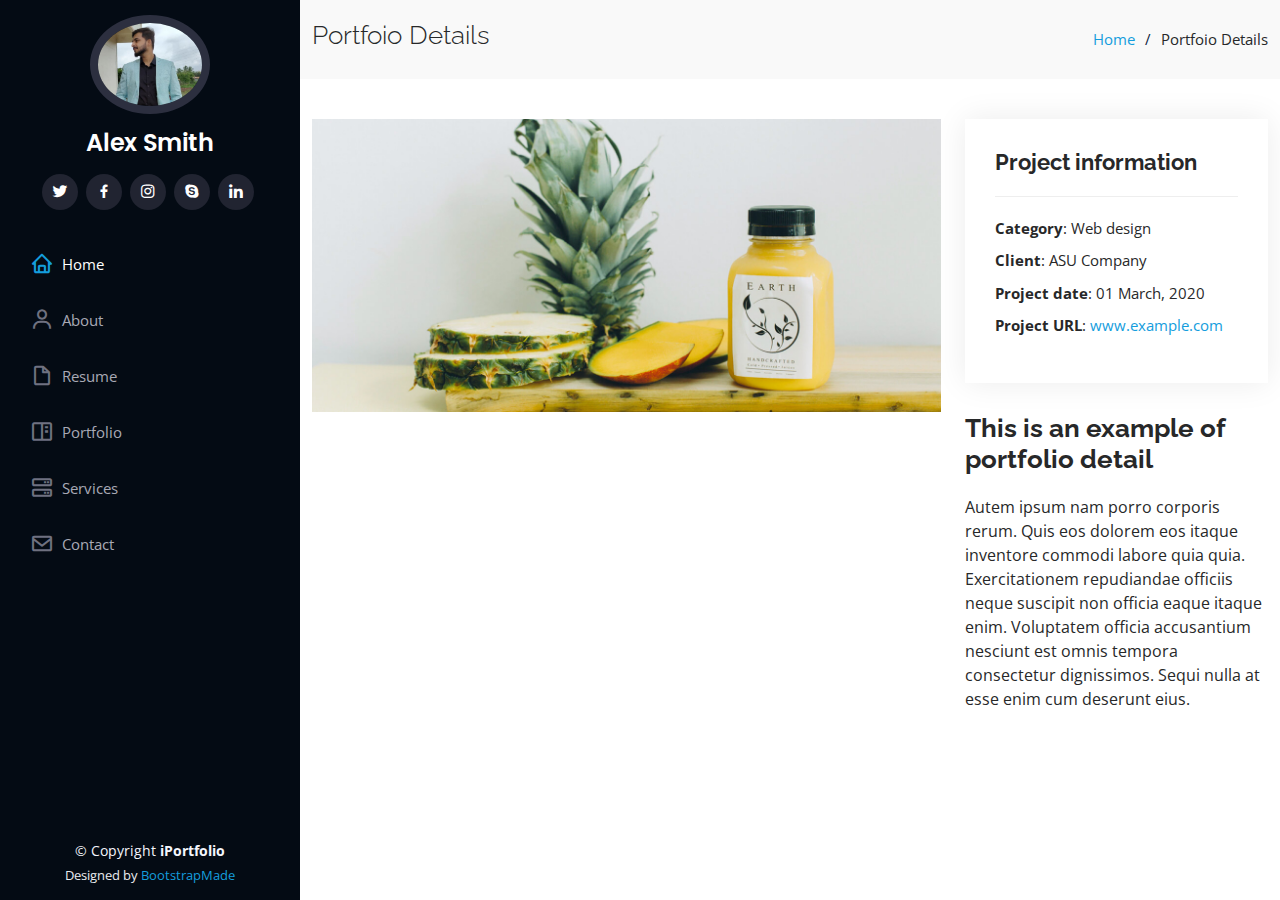
<file: portfolio-details.html>
<!DOCTYPE html>
<html lang="en">

<head>
    <meta charset="utf-8">
    <meta content="width=device-width, initial-scale=1.0" name="viewport">

    <title>Portfolio Details - iPortfolio Bootstrap Template</title>
    <meta content="" name="description">
    <meta content="" name="keywords">

    <!-- Favicons -->
    <link href="assets/img/favicon.png" rel="icon">
    <link href="assets/img/apple-touch-icon.png" rel="apple-touch-icon">

    <!-- Google Fonts -->
    <link href="https://fonts.googleapis.com/css?family=Open+Sans:300,300i,400,400i,600,600i,700,700i|Raleway:300,300i,400,400i,500,500i,600,600i,700,700i|Poppins:300,300i,400,400i,500,500i,600,600i,700,700i" rel="stylesheet">

    <!-- Vendor CSS Files -->
    <link href="assets/vendor/aos/aos.css" rel="stylesheet">
    <link href="assets/vendor/bootstrap/css/bootstrap.min.css" rel="stylesheet">
    <link href="assets/vendor/bootstrap-icons/bootstrap-icons.css" rel="stylesheet">
    <link href="assets/vendor/boxicons/css/boxicons.min.css" rel="stylesheet">
    <link href="assets/vendor/glightbox/css/glightbox.min.css" rel="stylesheet">
    <link href="assets/vendor/swiper/swiper-bundle.min.css" rel="stylesheet">

    <!-- Template Main CSS File -->
    <link href="assets/css/style.css" rel="stylesheet">

    <!-- =======================================================
  * Template Name: iPortfolio - v3.7.0
  * Template URL: https://bootstrapmade.com/iportfolio-bootstrap-portfolio-websites-template/
  * Author: BootstrapMade.com
  * License: https://bootstrapmade.com/license/
  ======================================================== -->
</head>

<body>

    <!-- ======= Mobile nav toggle button ======= -->
    <i class="bi bi-list mobile-nav-toggle d-xl-none"></i>

    <!-- ======= Header ======= -->
    <header id="header">
        <div class="d-flex flex-column">

            <div class="profile">
                <img src="assets/img/profile-img.jpg" alt="" class="img-fluid rounded-circle">
                <h1 class="text-light"><a href="index.html">Alex Smith</a></h1>
                <div class="social-links mt-3 text-center">
                    <a href="#" class="twitter"><i class="bx bxl-twitter"></i></a>
                    <a href="#" class="facebook"><i class="bx bxl-facebook"></i></a>
                    <a href="#" class="instagram"><i class="bx bxl-instagram"></i></a>
                    <a href="#" class="google-plus"><i class="bx bxl-skype"></i></a>
                    <a href="#" class="linkedin"><i class="bx bxl-linkedin"></i></a>
                </div>
            </div>

            <nav id="navbar" class="nav-menu navbar">
                <ul>
                    <li><a href="#hero" class="nav-link scrollto active"><i class="bx bx-home"></i> <span>Home</span></a></li>
                    <li><a href="#about" class="nav-link scrollto"><i class="bx bx-user"></i> <span>About</span></a></li>
                    <li><a href="#resume" class="nav-link scrollto"><i class="bx bx-file-blank"></i> <span>Resume</span></a></li>
                    <li><a href="#portfolio" class="nav-link scrollto"><i class="bx bx-book-content"></i> <span>Portfolio</span></a></li>
                    <li><a href="#services" class="nav-link scrollto"><i class="bx bx-server"></i> <span>Services</span></a></li>
                    <li><a href="#contact" class="nav-link scrollto"><i class="bx bx-envelope"></i> <span>Contact</span></a></li>
                </ul>
            </nav>
            <!-- .nav-menu -->
        </div>
    </header>
    <!-- End Header -->

    <main id="main">

        <!-- ======= Breadcrumbs ======= -->
        <section id="breadcrumbs" class="breadcrumbs">
            <div class="container">

                <div class="d-flex justify-content-between align-items-center">
                    <h2>Portfoio Details</h2>
                    <ol>
                        <li><a href="index.html">Home</a></li>
                        <li>Portfoio Details</li>
                    </ol>
                </div>

            </div>
        </section>
        <!-- End Breadcrumbs -->

        <!-- ======= Portfolio Details Section ======= -->
        <section id="portfolio-details" class="portfolio-details">
            <div class="container">

                <div class="row gy-4">

                    <div class="col-lg-8">
                        <div class="portfolio-details-slider swiper">
                            <div class="swiper-wrapper align-items-center">

                                <div class="swiper-slide">
                                    <img src="assets/img/portfolio/portfolio-details-1.jpg" alt="">
                                </div>

                                <div class="swiper-slide">
                                    <img src="assets/img/portfolio/portfolio-details-2.jpg" alt="">
                                </div>

                                <div class="swiper-slide">
                                    <img src="assets/img/portfolio/portfolio-details-3.jpg" alt="">
                                </div>

                            </div>
                            <div class="swiper-pagination"></div>
                        </div>
                    </div>

                    <div class="col-lg-4">
                        <div class="portfolio-info">
                            <h3>Project information</h3>
                            <ul>
                                <li><strong>Category</strong>: Web design</li>
                                <li><strong>Client</strong>: ASU Company</li>
                                <li><strong>Project date</strong>: 01 March, 2020</li>
                                <li><strong>Project URL</strong>: <a href="#">www.example.com</a></li>
                            </ul>
                        </div>
                        <div class="portfolio-description">
                            <h2>This is an example of portfolio detail</h2>
                            <p>
                                Autem ipsum nam porro corporis rerum. Quis eos dolorem eos itaque inventore commodi labore quia quia. Exercitationem repudiandae officiis neque suscipit non officia eaque itaque enim. Voluptatem officia accusantium nesciunt est omnis tempora consectetur
                                dignissimos. Sequi nulla at esse enim cum deserunt eius.
                            </p>
                        </div>
                    </div>

                </div>

            </div>
        </section>
        <!-- End Portfolio Details Section -->

    </main>
    <!-- End #main -->

    <!-- ======= Footer ======= -->
    <footer id="footer">
        <div class="container">
            <div class="copyright">
                &copy; Copyright <strong><span>iPortfolio</span></strong>
            </div>
            <div class="credits">
                <!-- All the links in the footer should remain intact. -->
                <!-- You can delete the links only if you purchased the pro version. -->
                <!-- Licensing information: https://bootstrapmade.com/license/ -->
                <!-- Purchase the pro version with working PHP/AJAX contact form: https://bootstrapmade.com/iportfolio-bootstrap-portfolio-websites-template/ -->
                Designed by <a href="https://bootstrapmade.com/">BootstrapMade</a>
            </div>
        </div>
    </footer>
    <!-- End  Footer -->

    <a href="#" class="back-to-top d-flex align-items-center justify-content-center"><i class="bi bi-arrow-up-short"></i></a>

    <!-- Vendor JS Files -->
    <script src="assets/vendor/purecounter/purecounter.js"></script>
    <script src="assets/vendor/aos/aos.js"></script>
    <script src="assets/vendor/bootstrap/js/bootstrap.bundle.min.js"></script>
    <script src="assets/vendor/glightbox/js/glightbox.min.js"></script>
    <script src="assets/vendor/isotope-layout/isotope.pkgd.min.js"></script>
    <script src="assets/vendor/swiper/swiper-bundle.min.js"></script>
    <script src="assets/vendor/typed.js/typed.min.js"></script>
    <script src="assets/vendor/waypoints/noframework.waypoints.js"></script>
    <script src="assets/vendor/php-email-form/validate.js"></script>

    <!-- Template Main JS File -->
    <script src="assets/js/main.js"></script>

</body>

</html>
</file>
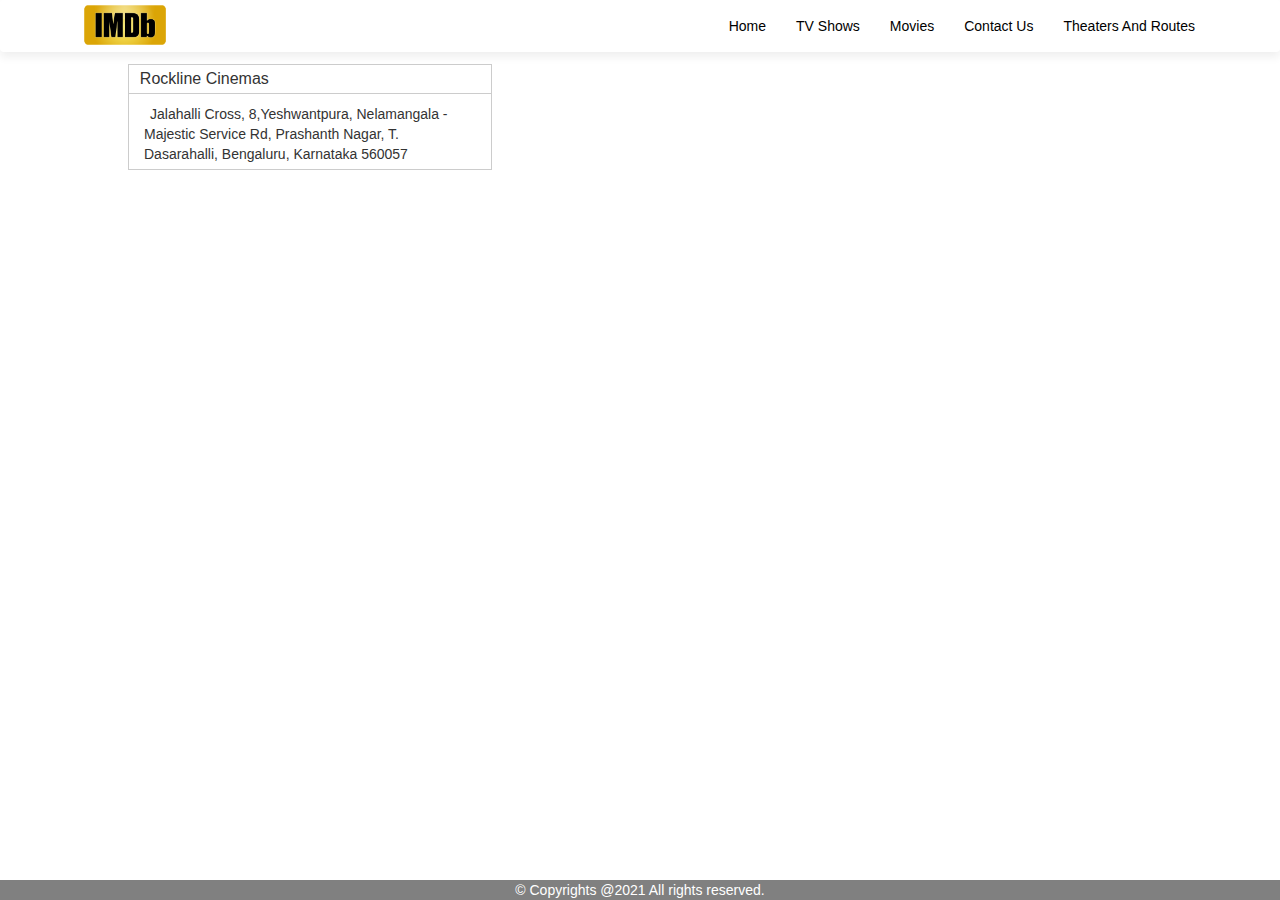
<file: rockline.html>
<!DOCTYPE html>
<html lang="en">

<head>
    <meta charset="UTF-8">
    <meta http-equiv="X-UA-Compatible" content="IE=edge">
    <meta name="viewport" content="width=device-width, initial-scale=1.0">
    <title>Rockline Cinemas</title>
    <link rel="stylesheet" type="text/css" href="css/style.css">
    <link rel="icon" href="media/logo.png">
    <link rel="stylesheet" href="https://maxcdn.bootstrapcdn.com/bootstrap/3.4.1/css/bootstrap.min.css">
    <script src="https://ajax.googleapis.com/ajax/libs/jquery/3.5.1/jquery.min.js"></script>
    <script src="https://maxcdn.bootstrapcdn.com/bootstrap/3.4.1/js/bootstrap.min.js"></script>

    <style>
        .container111 {
            margin-top: 5%;
            margin-left: 10%;
        }
        
        .foundation {
            border: 1px solid #ccc;
            padding: 0 0 5px;
        }
        
        .foundation h3 {
            border-bottom: 1px solid #ccc;
            padding-left: 3%;
            margin-top: 0px;
            padding-top: 5px;
            padding-bottom: 5px;
            font-size: 16px;
        }
        
        .foundation_sm ul {
            margin: 0px;
            padding: 0px;
        }
        
        .foundation_sm li {
            list-style: none;
        }
        
        .foundation_sm li i {
            padding-right: 6px;
        }
        
        .map-container-3 {
            overflow: hidden;
            padding-bottom: 56.25%;
            position: relative;
            height: 0;
        }
        
        .map-container-3 iframe {
            left: 20%;
            top: 15px;
            height: 60%;
            width: 60%;
            position: absolute;
        }
    </style>

</head>

<body>
    <header class="header">
        <nav class="navbar navbar-style">
            <div class="container">
                <div class="navbar-header">
                    <button type="button" class="navbar-toggle" data-toggle="collapse" data-target="#micon">
                        <span class="icon-bar"></span>
                        <span class="icon-bar"></span>
                        <span class="icon-bar"></span>
                    </button>

                    <a href=""><img class="logo" src="media/logo.png"></a>
                </div>
                <div class="collapse navbar-collapse" id="micon">
                    <ul class="nav navbar-nav navbar-right">
                        <li><a href="index.html">Home</a></li>
                        <li><a href="">TV Shows</a></li>
                        <li><a href="movies.html">Movies</a></li>
                        <li><a href="contactus.html">Contact Us</a></li>
                        <li><a data-toggle="dropdown" class="nav-link js-scroll-trigger ">Theaters And Routes</a>
                            <ul class="dropdown-menu">
                                <li class="nav-item"> <a class="nav-link js-scroll-trigger" href="navrang.html">Navrang Theatre</a></li>
                                <li class="nav-item"> <a class="nav-link js-scroll-trigger" href="narthaki.html">Narthaki Theatre</a></li>
                                <li class="nav-item"> <a class="nav-link js-scroll-trigger" href="uravashi.html">Uravashi Cinema</a></li>
                                <li class="nav-item"> <a class="nav-link js-scroll-trigger" href="cinepolis.html">Cinepolis Bengaluru (Binny Mills)</a></li>
                                <li class="nav-item"> <a class="nav-link js-scroll-trigger" href="gtworld.html">The Cinema GT World</a></li>
                                <li class="nav-item"> <a class="nav-link js-scroll-trigger" href="rockline.html">Rockline Cinemas</a></li>
                            </ul>
                        </li>
                    </ul>
                </div>
            </div>
        </nav>
    </header>


    <div class="container111">
        <div class="row">
            <div class="col-md-4">
                <div class="col-md-12 foundation">

                    <h3>Rockline Cinemas</h3>
                    <div class="col-md-12 foundation_sm">
                        <ul>
                            <li><i class="fa fa-envelope-o" aria-hidden="true"></i>Jalahalli Cross, 8,Yeshwantpura, Nelamangala - Majestic Service Rd, Prashanth Nagar, T. Dasarahalli, Bengaluru, Karnataka 560057</li>
                        </ul>
                    </div>
                </div>
            </div>
        </div>
    </div>

    <div id="map-container-google-3" class="z-depth-1-half map-container-3">
        <iframe src="https://www.google.com/maps/embed?pb=!1m18!1m12!1m3!1d3886.918968631417!2d77.51615791482273!3d13.040829690810522!2m3!1f0!2f0!3f0!3m2!1i1024!2i768!4f13.1!3m3!1m2!1s0x3bae3d27bb2bfd8d%3A0x910ba1dbb6d2d13b!2sRockline%20Mall!5e0!3m2!1sen!2sin!4v1640442613902!5m2!1sen!2sin"
            frameborder="0" style="border:0" allowfullscreen></iframe>
    </div>

    <footer class="footer">
        &#169 Copyrights @2021 All rights reserved.
    </footer>
</body>

</html>
</file>
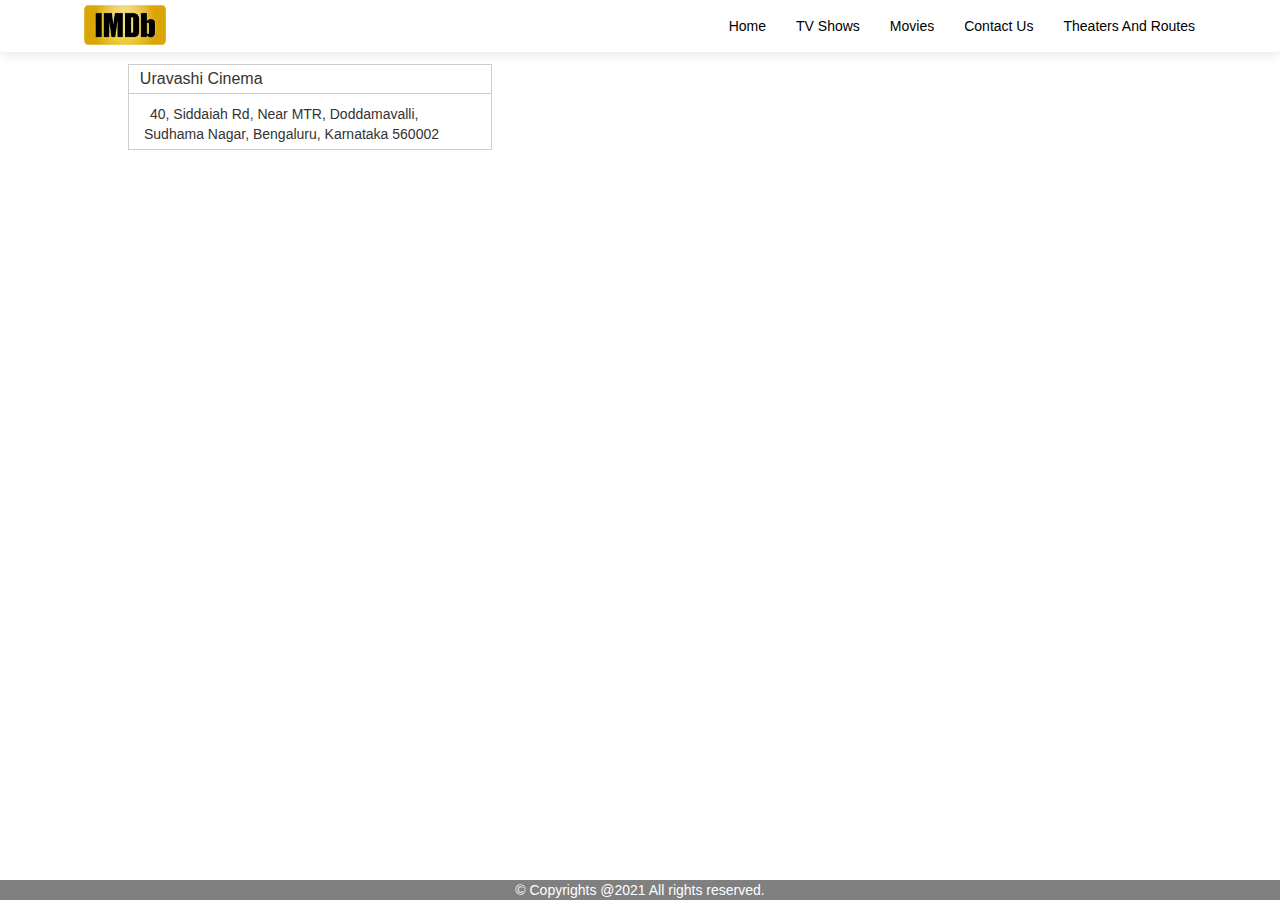
<file: uravashi.html>
<!DOCTYPE html>
<html lang="en">

<head>
    <meta charset="UTF-8">
    <meta http-equiv="X-UA-Compatible" content="IE=edge">
    <meta name="viewport" content="width=device-width, initial-scale=1.0">
    <title>Uravashi Cinema</title>
    <link rel="stylesheet" type="text/css" href="css/style.css">
    <link rel="icon" href="media/logo.png">
    <link rel="stylesheet" href="https://maxcdn.bootstrapcdn.com/bootstrap/3.4.1/css/bootstrap.min.css">
    <script src="https://ajax.googleapis.com/ajax/libs/jquery/3.5.1/jquery.min.js"></script>
    <script src="https://maxcdn.bootstrapcdn.com/bootstrap/3.4.1/js/bootstrap.min.js"></script>

    <style>
        .container111 {
            margin-top: 5%;
            margin-left: 10%;
        }
        
        .foundation {
            border: 1px solid #ccc;
            padding: 0 0 5px;
        }
        
        .foundation h3 {
            border-bottom: 1px solid #ccc;
            padding-left: 3%;
            margin-top: 0px;
            padding-top: 5px;
            padding-bottom: 5px;
            font-size: 16px;
        }
        
        .foundation_sm ul {
            margin: 0px;
            padding: 0px;
        }
        
        .foundation_sm li {
            list-style: none;
        }
        
        .foundation_sm li i {
            padding-right: 6px;
        }
        
        .map-container-3 {
            overflow: hidden;
            padding-bottom: 56.25%;
            position: relative;
            height: 0;
        }
        
        .map-container-3 iframe {
            left: 20%;
            top: 15px;
            height: 60%;
            width: 60%;
            position: absolute;
        }
    </style>

</head>

<body>
    <header class="header">
        <nav class="navbar navbar-style">
            <div class="container">
                <div class="navbar-header">
                    <button type="button" class="navbar-toggle" data-toggle="collapse" data-target="#micon">
                        <span class="icon-bar"></span>
                        <span class="icon-bar"></span>
                        <span class="icon-bar"></span>
                    </button>

                    <a href=""><img class="logo" src="media/logo.png"></a>
                </div>
                <div class="collapse navbar-collapse" id="micon">
                    <ul class="nav navbar-nav navbar-right">
                        <li><a href="index.html">Home</a></li>
                        <li><a href="">TV Shows</a></li>
                        <li><a href="movies.html">Movies</a></li>
                        <li><a href="contactus.html">Contact Us</a></li>
                        <li><a data-toggle="dropdown" class="nav-link js-scroll-trigger ">Theaters And Routes</a>
                            <ul class="dropdown-menu">
                                <li class="nav-item"> <a class="nav-link js-scroll-trigger" href="navrang.html">Navrang Theatre</a></li>
                                <li class="nav-item"> <a class="nav-link js-scroll-trigger" href="narthaki.html">Narthaki Theatre</a></li>
                                <li class="nav-item"> <a class="nav-link js-scroll-trigger" href="uravashi.html">Uravashi Cinema</a></li>
                                <li class="nav-item"> <a class="nav-link js-scroll-trigger" href="cinepolis.html">Cinepolis Bengaluru (Binny Mills)</a></li>
                                <li class="nav-item"> <a class="nav-link js-scroll-trigger" href="gtworld.html">The Cinema GT World</a></li>
                                <li class="nav-item"> <a class="nav-link js-scroll-trigger" href="rockline.html">Rockline Cinemas</a></li>
                            </ul>
                        </li>
                    </ul>
                </div>
            </div>
        </nav>
    </header>


    <div class="container111">
        <div class="row">
            <div class="col-md-4">
                <div class="col-md-12 foundation">

                    <h3>Uravashi Cinema</h3>
                    <div class="col-md-12 foundation_sm">
                        <ul>
                            <li><i class="fa fa-envelope-o" aria-hidden="true"></i>40, Siddaiah Rd, Near MTR, Doddamavalli, Sudhama Nagar, Bengaluru, Karnataka 560002</li>
                        </ul>
                    </div>
                </div>
            </div>
        </div>
    </div>

    <div id="map-container-google-3" class="z-depth-1-half map-container-3">
        <iframe src="https://www.google.com/maps/embed?pb=!1m18!1m12!1m3!1d3888.2470837370283!2d77.58327241490552!3d12.956034990866087!2m3!1f0!2f0!3f0!3m2!1i1024!2i768!4f13.1!3m3!1m2!1s0x3bae15dd45e0db9b%3A0x519dc22172ae221b!2sUrvashi%20Theater!5e0!3m2!1sen!2sin!4v1640442794689!5m2!1sen!2sin"
            frameborder="0" style="border:0" allowfullscreen></iframe>
    </div>

    <footer class="footer">
        &#169 Copyrights @2021 All rights reserved.
    </footer>
</body>

</html>
</file>
<file: css/style.css>
* {
    margin: 0;
    padding: 0;
}

.header {
    height: 0vh;
}

.navbar-style {
    box-shadow: 0 5px 10px #efefef;
}

.logo {
    height: 48px;
    padding: 2px 10px;
}

.icon-bar {
    background: gray;
}

li a {
    color: black;
}

p {
    color: navy;
    text-indent: 30px;
}

.banner-info,
.banner-image {
    margin: 30px 0;
}

.row {
    margin-top: 20px;
    border-style: thin;
    border-radius: 15px;
}

.footer {
    position: fixed;
    left: 0;
    bottom: 0;
    width: 100%;
    background-color: gray;
    color: white;
    text-align: center;
}

.container_1 {
    margin-left: 5%;
    margin-right: 5%;
}
</file>
<file: assets/css/style.css>
/**
* Template Name: iPortfolio - v3.7.0
* Template URL: https://bootstrapmade.com/iportfolio-bootstrap-portfolio-websites-template/
* Author: BootstrapMade.com
* License: https://bootstrapmade.com/license/
*/


/*--------------------------------------------------------------
# General
--------------------------------------------------------------*/

body {
    font-family: "Open Sans", sans-serif;
    color: #272829;
}

a {
    color: #149ddd;
    text-decoration: none;
}

a:hover {
    color: #37b3ed;
    text-decoration: none;
}

h1,
h2,
h3,
h4,
h5,
h6 {
    font-family: "Raleway", sans-serif;
}


/*--------------------------------------------------------------
# Back to top button
--------------------------------------------------------------*/

.back-to-top {
    position: fixed;
    visibility: hidden;
    opacity: 0;
    right: 15px;
    bottom: 15px;
    z-index: 996;
    background: #149ddd;
    width: 40px;
    height: 40px;
    border-radius: 50px;
    transition: all 0.4s;
}

.back-to-top i {
    font-size: 28px;
    color: #fff;
    line-height: 0;
}

.back-to-top:hover {
    background: #2eafec;
    color: #fff;
}

.back-to-top.active {
    visibility: visible;
    opacity: 1;
}


/*--------------------------------------------------------------
# Header
--------------------------------------------------------------*/

#header {
    position: fixed;
    top: 0;
    left: 0;
    bottom: 0;
    width: 300px;
    transition: all ease-in-out 0.5s;
    z-index: 9997;
    transition: all 0.5s;
    padding: 0 15px;
    background: #040b14;
    overflow-y: auto;
}

#header .profile img {
    margin: 15px auto;
    display: block;
    width: 120px;
    border: 8px solid #2c2f3f;
}

#header .profile h1 {
    font-size: 24px;
    margin: 0;
    padding: 0;
    font-weight: 600;
    -moz-text-align-last: center;
    text-align-last: center;
    font-family: "Poppins", sans-serif;
}

#header .profile h1 a,
#header .profile h1 a:hover {
    color: #fff;
    text-decoration: none;
}

#header .profile .social-links a {
    font-size: 18px;
    display: inline-block;
    background: #212431;
    color: #fff;
    line-height: 1;
    padding: 8px 0;
    margin-right: 4px;
    border-radius: 50%;
    text-align: center;
    width: 36px;
    height: 36px;
    transition: 0.3s;
}

#header .profile .social-links a:hover {
    background: #149ddd;
    color: #fff;
    text-decoration: none;
}

#main {
    margin-left: 300px;
}

@media (max-width: 1199px) {
    #header {
        left: -300px;
    }
    #main {
        margin-left: 0;
    }
}


/*--------------------------------------------------------------
# Navigation Menu
--------------------------------------------------------------*/


/* Desktop Navigation */

.nav-menu {
    padding: 30px 0 0 0;
}

.nav-menu * {
    margin: 0;
    padding: 0;
    list-style: none;
}

.nav-menu>ul>li {
    position: relative;
    white-space: nowrap;
}

.nav-menu a,
.nav-menu a:focus {
    display: flex;
    align-items: center;
    color: #a8a9b4;
    padding: 12px 15px;
    margin-bottom: 8px;
    transition: 0.3s;
    font-size: 15px;
}

.nav-menu a i,
.nav-menu a:focus i {
    font-size: 24px;
    padding-right: 8px;
    color: #6f7180;
}

.nav-menu a:hover,
.nav-menu .active,
.nav-menu .active:focus,
.nav-menu li:hover>a {
    text-decoration: none;
    color: #fff;
}

.nav-menu a:hover i,
.nav-menu .active i,
.nav-menu .active:focus i,
.nav-menu li:hover>a i {
    color: #149ddd;
}


/* Mobile Navigation */

.mobile-nav-toggle {
    position: fixed;
    right: 15px;
    top: 15px;
    z-index: 9998;
    border: 0;
    font-size: 24px;
    transition: all 0.4s;
    outline: none !important;
    background-color: #149ddd;
    color: #fff;
    width: 40px;
    height: 40px;
    display: inline-flex;
    align-items: center;
    justify-content: center;
    line-height: 0;
    border-radius: 50px;
    cursor: pointer;
}

.mobile-nav-active {
    overflow: hidden;
}

.mobile-nav-active #header {
    left: 0;
}


/*--------------------------------------------------------------
# Hero Section
--------------------------------------------------------------*/

#hero {
    width: 100%;
    height: 100vh;
    background: url("../img/IMG20220920000016.jpg") top center;
    background-size: cover;
}

#hero:before {
    content: "";
    background: rgba(5, 13, 24, 0.3);
    position: absolute;
    bottom: 0;
    top: 0;
    left: 0;
    right: 0;
    z-index: 1;
}

#hero .hero-container {
    position: relative;
    z-index: 2;
    min-width: 300px;
}

#hero h1 {
    margin: 0 0 10px 0;
    font-size: 64px;
    font-weight: 700;
    line-height: 56px;
    color: #fff;
}

#hero p {
    color: #fff;
    margin-bottom: 50px;
    font-size: 26px;
    font-family: "Poppins", sans-serif;
}

#hero p span {
    color: #fff;
    padding-bottom: 4px;
    letter-spacing: 1px;
    border-bottom: 3px solid #149ddd;
}

@media (min-width: 1024px) {
    #hero {
        background-attachment: fixed;
    }
}

@media (max-width: 768px) {
    #hero h1 {
        font-size: 28px;
        line-height: 36px;
    }
    #hero h2 {
        font-size: 18px;
        line-height: 24px;
        margin-bottom: 30px;
    }
}


/*--------------------------------------------------------------
# Sections General
--------------------------------------------------------------*/

section {
    padding: 60px 0;
    overflow: hidden;
}

.section-bg {
    background: #f5f8fd;
}

.section-title {
    padding-bottom: 30px;
}

.section-title h2 {
    font-size: 32px;
    font-weight: bold;
    margin-bottom: 20px;
    padding-bottom: 20px;
    position: relative;
    color: #173b6c;
}

.section-title h2::after {
    content: "";
    position: absolute;
    display: block;
    width: 50px;
    height: 3px;
    background: #149ddd;
    bottom: 0;
    left: 0;
}

.section-title p {
    margin-bottom: 0;
}


/*--------------------------------------------------------------
# About
--------------------------------------------------------------*/

.about .content h3 {
    font-weight: 700;
    font-size: 26px;
    color: #173b6c;
}

.about .content ul {
    list-style: none;
    padding: 0;
}

.about .content ul li {
    margin-bottom: 20px;
    display: flex;
    align-items: center;
}

.about .content ul strong {
    margin-right: 10px;
}

.about .content ul i {
    font-size: 16px;
    margin-right: 5px;
    color: #149ddd;
    line-height: 0;
}

.about .content p:last-child {
    margin-bottom: 0;
}


/*--------------------------------------------------------------
# Facts
--------------------------------------------------------------*/

.facts {
    padding-bottom: 30px;
}

.facts .count-box {
    padding: 30px;
    width: 100%;
}

.facts .count-box i {
    display: block;
    font-size: 44px;
    color: #149ddd;
    float: left;
    line-height: 0;
}

.facts .count-box span {
    font-size: 48px;
    line-height: 40px;
    display: block;
    font-weight: 700;
    color: #050d18;
    margin-left: 60px;
}

.facts .count-box p {
    padding: 15px 0 0 0;
    margin: 0 0 0 60px;
    font-family: "Raleway", sans-serif;
    font-size: 14px;
    color: #122f57;
}

.facts .count-box a {
    font-weight: 600;
    display: block;
    margin-top: 20px;
    color: #122f57;
    font-size: 15px;
    font-family: "Poppins", sans-serif;
    transition: ease-in-out 0.3s;
}

.facts .count-box a:hover {
    color: #1f5297;
}


/*--------------------------------------------------------------
# Akills
--------------------------------------------------------------*/

.skills .progress {
    height: 60px;
    display: block;
    background: none;
    border-radius: 0;
}

.skills .progress .skill {
    padding: 0;
    margin: 0 0 6px 0;
    text-transform: uppercase;
    display: block;
    font-weight: 600;
    font-family: "Poppins", sans-serif;
    color: #050d18;
}

.skills .progress .skill .val {
    float: right;
    font-style: normal;
}

.skills .progress-bar-wrap {
    background: #dce8f8;
    height: 10px;
}

.skills .progress-bar {
    width: 1px;
    height: 10px;
    transition: 0.9s;
    background-color: #149ddd;
}


/*--------------------------------------------------------------
# Resume
--------------------------------------------------------------*/

.resume .resume-title {
    font-size: 26px;
    font-weight: 700;
    margin-top: 20px;
    margin-bottom: 20px;
    color: #050d18;
}

.resume .resume-item {
    padding: 0 0 20px 20px;
    margin-top: -2px;
    border-left: 2px solid #1f5297;
    position: relative;
}

.resume .resume-item h4 {
    line-height: 18px;
    font-size: 18px;
    font-weight: 600;
    text-transform: uppercase;
    font-family: "Poppins", sans-serif;
    color: #050d18;
    margin-bottom: 10px;
}

.resume .resume-item h5 {
    font-size: 16px;
    background: #e4edf9;
    padding: 5px 15px;
    display: inline-block;
    font-weight: 600;
    margin-bottom: 10px;
}

.resume .resume-item ul {
    padding-left: 20px;
}

.resume .resume-item ul li {
    padding-bottom: 10px;
}

.resume .resume-item:last-child {
    padding-bottom: 0;
}

.resume .resume-item::before {
    content: "";
    position: absolute;
    width: 16px;
    height: 16px;
    border-radius: 50px;
    left: -9px;
    top: 0;
    background: #fff;
    border: 2px solid #1f5297;
}


/*--------------------------------------------------------------
# Portfolio
--------------------------------------------------------------*/

.portfolio .portfolio-item {
    margin-bottom: 30px;
}

.portfolio #portfolio-flters {
    padding: 0;
    margin: 0 auto 35px auto;
    list-style: none;
    text-align: center;
    background: #fff;
    border-radius: 50px;
    padding: 2px 15px;
}

.portfolio #portfolio-flters li {
    cursor: pointer;
    display: inline-block;
    padding: 10px 15px 8px 15px;
    font-size: 14px;
    font-weight: 600;
    line-height: 1;
    text-transform: uppercase;
    color: #272829;
    margin-bottom: 5px;
    transition: all 0.3s ease-in-out;
}

.portfolio #portfolio-flters li:hover,
.portfolio #portfolio-flters li.filter-active {
    color: #149ddd;
}

.portfolio #portfolio-flters li:last-child {
    margin-right: 0;
}

.portfolio .portfolio-wrap {
    transition: 0.3s;
    position: relative;
    overflow: hidden;
    z-index: 1;
}

.portfolio .portfolio-wrap::before {
    content: "";
    background: rgba(255, 255, 255, 0.5);
    position: absolute;
    left: 0;
    right: 0;
    top: 0;
    bottom: 0;
    transition: all ease-in-out 0.3s;
    z-index: 2;
    opacity: 0;
}

.portfolio .portfolio-wrap .portfolio-links {
    opacity: 1;
    left: 0;
    right: 0;
    bottom: -60px;
    z-index: 3;
    position: absolute;
    transition: all ease-in-out 0.3s;
    display: flex;
    justify-content: center;
}

.portfolio .portfolio-wrap .portfolio-links a {
    color: #fff;
    font-size: 28px;
    text-align: center;
    background: rgba(20, 157, 221, 0.75);
    transition: 0.3s;
    width: 50%;
}

.portfolio .portfolio-wrap .portfolio-links a:hover {
    background: rgba(20, 157, 221, 0.95);
}

.portfolio .portfolio-wrap .portfolio-links a+a {
    border-left: 1px solid #37b3ed;
}

.portfolio .portfolio-wrap:hover::before {
    top: 0;
    left: 0;
    right: 0;
    bottom: 0;
    opacity: 1;
}

.portfolio .portfolio-wrap:hover .portfolio-links {
    opacity: 1;
    bottom: 0;
}


/*--------------------------------------------------------------
# Portfolio Details
--------------------------------------------------------------*/

.portfolio-details {
    padding-top: 40px;
}

.portfolio-details .portfolio-details-slider img {
    width: 100%;
}

.portfolio-details .portfolio-details-slider .swiper-pagination {
    margin-top: 20px;
    position: relative;
}

.portfolio-details .portfolio-details-slider .swiper-pagination .swiper-pagination-bullet {
    width: 12px;
    height: 12px;
    background-color: #fff;
    opacity: 1;
    border: 1px solid #149ddd;
}

.portfolio-details .portfolio-details-slider .swiper-pagination .swiper-pagination-bullet-active {
    background-color: #149ddd;
}

.portfolio-details .portfolio-info {
    padding: 30px;
    box-shadow: 0px 0 30px rgba(5, 13, 24, 0.08);
}

.portfolio-details .portfolio-info h3 {
    font-size: 22px;
    font-weight: 700;
    margin-bottom: 20px;
    padding-bottom: 20px;
    border-bottom: 1px solid #eee;
}

.portfolio-details .portfolio-info ul {
    list-style: none;
    padding: 0;
    font-size: 15px;
}

.portfolio-details .portfolio-info ul li+li {
    margin-top: 10px;
}

.portfolio-details .portfolio-description {
    padding-top: 30px;
}

.portfolio-details .portfolio-description h2 {
    font-size: 26px;
    font-weight: 700;
    margin-bottom: 20px;
}

.portfolio-details .portfolio-description p {
    padding: 0;
}


/*--------------------------------------------------------------
# Services
--------------------------------------------------------------*/

.services .icon-box {
    margin-bottom: 20px;
}

.services .icon {
    float: left;
    display: flex;
    align-items: center;
    justify-content: center;
    width: 54px;
    height: 54px;
    background: #149ddd;
    border-radius: 50%;
    transition: 0.5s;
    border: 1px solid #149ddd;
}

.services .icon i {
    color: #fff;
    font-size: 24px;
    line-height: 0;
}

.services .icon-box:hover .icon {
    background: #fff;
}

.services .icon-box:hover .icon i {
    color: #149ddd;
}

.services .title {
    margin-left: 80px;
    font-weight: 700;
    margin-bottom: 15px;
    font-size: 18px;
}

.services .title a {
    color: #343a40;
}

.services .title a:hover {
    color: #149ddd;
}

.services .description {
    margin-left: 80px;
    line-height: 24px;
    font-size: 14px;
}


/*--------------------------------------------------------------
# Testimonials
--------------------------------------------------------------*/

.testimonials .testimonials-carousel,
.testimonials .testimonials-slider {
    overflow: hidden;
}

.testimonials .testimonial-item {
    box-sizing: content-box;
    text-align: center;
    min-height: 320px;
}

.testimonials .testimonial-item .testimonial-img {
    width: 90px;
    border-radius: 50%;
    margin: 0 auto;
}

.testimonials .testimonial-item h3 {
    font-size: 18px;
    font-weight: bold;
    margin: 10px 0 5px 0;
    color: #111;
}

.testimonials .testimonial-item h4 {
    font-size: 14px;
    color: #999;
    margin: 0;
}

.testimonials .testimonial-item .quote-icon-left,
.testimonials .testimonial-item .quote-icon-right {
    color: #c3e8fa;
    font-size: 26px;
}

.testimonials .testimonial-item .quote-icon-left {
    display: inline-block;
    left: -5px;
    position: relative;
}

.testimonials .testimonial-item .quote-icon-right {
    display: inline-block;
    right: -5px;
    position: relative;
    top: 10px;
}

.testimonials .testimonial-item p {
    font-style: italic;
    margin: 0 15px 15px 15px;
    padding: 20px;
    background: #fff;
    position: relative;
    margin-bottom: 35px;
    border-radius: 6px;
    box-shadow: 0px 2px 15px rgba(0, 0, 0, 0.1);
}

.testimonials .testimonial-item p::after {
    content: "";
    width: 0;
    height: 0;
    border-top: 20px solid #fff;
    border-right: 20px solid transparent;
    border-left: 20px solid transparent;
    position: absolute;
    bottom: -20px;
    left: calc(50% - 20px);
}

.testimonials .swiper-pagination {
    margin-top: 20px;
    position: relative;
}

.testimonials .swiper-pagination .swiper-pagination-bullet {
    width: 12px;
    height: 12px;
    background-color: #fff;
    opacity: 1;
    border: 1px solid #149ddd;
}

.testimonials .swiper-pagination .swiper-pagination-bullet-active {
    background-color: #149ddd;
}


/*--------------------------------------------------------------
# Contact
--------------------------------------------------------------*/

.contact {
    padding-bottom: 130px;
}

.contact .info {
    padding: 30px;
    background: #fff;
    width: 100%;
    box-shadow: 0 0 24px 0 rgba(0, 0, 0, 0.12);
}

.contact .info i {
    font-size: 20px;
    color: #149ddd;
    float: left;
    width: 44px;
    height: 44px;
    background: #dff3fc;
    display: flex;
    justify-content: center;
    align-items: center;
    border-radius: 50px;
    transition: all 0.3s ease-in-out;
}

.contact .info h4 {
    padding: 0 0 0 60px;
    font-size: 22px;
    font-weight: 600;
    margin-bottom: 5px;
    color: #050d18;
}

.contact .info p {
    padding: 0 0 10px 60px;
    margin-bottom: 20px;
    font-size: 14px;
    color: #173b6c;
}

.contact .info .email p {
    padding-top: 5px;
}

.contact .info .social-links {
    padding-left: 60px;
}

.contact .info .social-links a {
    font-size: 18px;
    display: inline-block;
    background: #333;
    color: #fff;
    line-height: 1;
    padding: 8px 0;
    border-radius: 50%;
    text-align: center;
    width: 36px;
    height: 36px;
    transition: 0.3s;
    margin-right: 10px;
}

.contact .info .social-links a:hover {
    background: #149ddd;
    color: #fff;
}

.contact .info .email:hover i,
.contact .info .address:hover i,
.contact .info .phone:hover i {
    background: #149ddd;
    color: #fff;
}

.contact .php-email-form {
    width: 100%;
    padding: 30px;
    background: #fff;
    box-shadow: 0 0 24px 0 rgba(0, 0, 0, 0.12);
}

.contact .php-email-form .form-group {
    padding-bottom: 8px;
}

.contact .php-email-form .validate {
    display: none;
    color: red;
    margin: 0 0 15px 0;
    font-weight: 400;
    font-size: 13px;
}

.contact .php-email-form .error-message {
    display: none;
    color: #fff;
    background: #ed3c0d;
    text-align: left;
    padding: 15px;
    font-weight: 600;
}

.contact .php-email-form .error-message br+br {
    margin-top: 25px;
}

.contact .php-email-form .sent-message {
    display: none;
    color: #fff;
    background: #18d26e;
    text-align: center;
    padding: 15px;
    font-weight: 600;
}

.contact .php-email-form .loading {
    display: none;
    background: #fff;
    text-align: center;
    padding: 15px;
}

.contact .php-email-form .loading:before {
    content: "";
    display: inline-block;
    border-radius: 50%;
    width: 24px;
    height: 24px;
    margin: 0 10px -6px 0;
    border: 3px solid #18d26e;
    border-top-color: #eee;
    -webkit-animation: animate-loading 1s linear infinite;
    animation: animate-loading 1s linear infinite;
}

.contact .php-email-form .form-group {
    margin-bottom: 15px;
}

.contact .php-email-form label {
    padding-bottom: 8px;
}

.contact .php-email-form input,
.contact .php-email-form textarea {
    border-radius: 0;
    box-shadow: none;
    font-size: 14px;
}

.contact .php-email-form input {
    height: 44px;
}

.contact .php-email-form textarea {
    padding: 10px 15px;
}

.contact .php-email-form button[type=submit] {
    background: #149ddd;
    border: 0;
    padding: 10px 24px;
    color: #fff;
    transition: 0.4s;
    border-radius: 4px;
}

.contact .php-email-form button[type=submit]:hover {
    background: #37b3ed;
}

@-webkit-keyframes animate-loading {
    0% {
        transform: rotate(0deg);
    }
    100% {
        transform: rotate(360deg);
    }
}

@keyframes animate-loading {
    0% {
        transform: rotate(0deg);
    }
    100% {
        transform: rotate(360deg);
    }
}


/*--------------------------------------------------------------
# Breadcrumbs
--------------------------------------------------------------*/

.breadcrumbs {
    padding: 20px 0;
    background: #f9f9f9;
}

.breadcrumbs h2 {
    font-size: 26px;
    font-weight: 300;
}

.breadcrumbs ol {
    display: flex;
    flex-wrap: wrap;
    list-style: none;
    padding: 0;
    margin: 0;
    font-size: 15px;
}

.breadcrumbs ol li+li {
    padding-left: 10px;
}

.breadcrumbs ol li+li::before {
    display: inline-block;
    padding-right: 10px;
    color: #0e2442;
    content: "/";
}

@media (max-width: 768px) {
    .breadcrumbs .d-flex {
        display: block !important;
    }
    .breadcrumbs ol {
        display: block;
    }
    .breadcrumbs ol li {
        display: inline-block;
    }
}


/*--------------------------------------------------------------
# Footer
--------------------------------------------------------------*/

#footer {
    padding: 15px;
    color: #f4f6fd;
    font-size: 14px;
    position: fixed;
    left: 0;
    bottom: 0;
    width: 300px;
    z-index: 9999;
    background: #040b14;
}

#footer .copyright {
    text-align: center;
}

#footer .credits {
    padding-top: 5px;
    text-align: center;
    font-size: 13px;
    color: #eaebf0;
}

@media (max-width: 1199px) {
    #footer {
        position: static;
        width: auto;
        padding-right: 20px 15px;
    }
}
</file>
